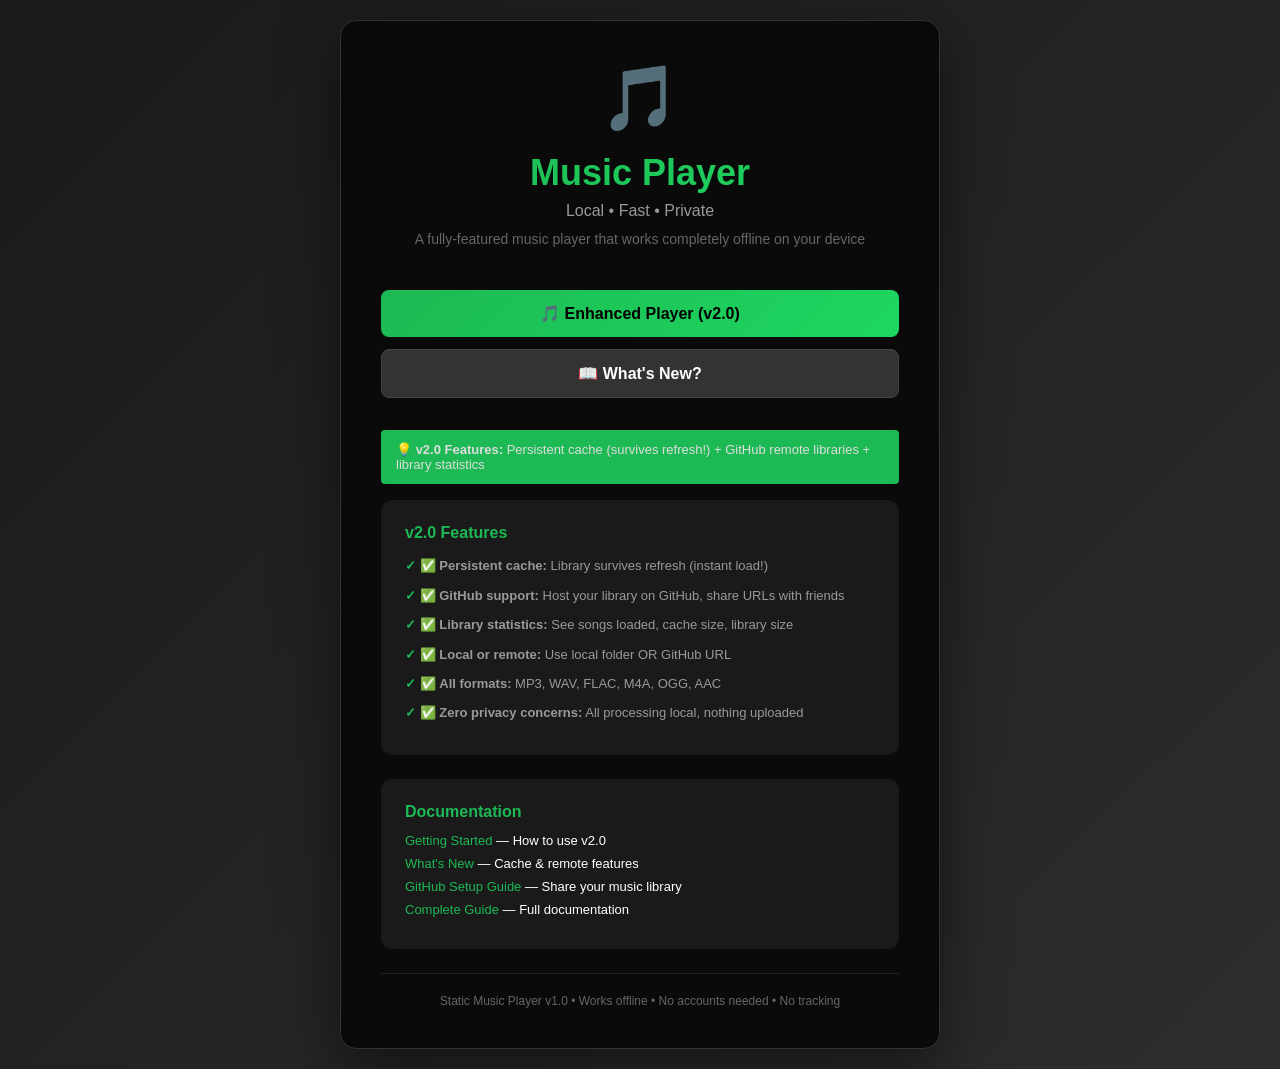
<file: 2/index.html>
<!DOCTYPE html>
<html lang="en">
<head>
    <meta charset="UTF-8">
    <meta name="viewport" content="width=device-width, initial-scale=1.0">
    <title>Music Player - Start Here</title>
    <style>
        * {
            margin: 0;
            padding: 0;
            box-sizing: border-box;
        }

        body {
            font-family: -apple-system, BlinkMacSystemFont, 'Segoe UI', Roboto, Oxygen, Ubuntu, Cantarell, sans-serif;
            background: linear-gradient(135deg, #1a1a1a 0%, #2d2d2d 100%);
            color: #fff;
            min-height: 100vh;
            display: flex;
            align-items: center;
            justify-content: center;
            padding: 20px;
        }

        .container {
            max-width: 600px;
            width: 100%;
            background: #0a0a0a;
            border-radius: 16px;
            padding: 40px;
            border: 1px solid #333;
            box-shadow: 0 20px 60px rgba(0, 0, 0, 0.5);
        }

        .header {
            text-align: center;
            margin-bottom: 40px;
        }

        .icon {
            font-size: 64px;
            margin-bottom: 16px;
        }

        h1 {
            font-size: 36px;
            margin-bottom: 8px;
            background: linear-gradient(135deg, #1db954 0%, #1ed760 100%);
            -webkit-background-clip: text;
            -webkit-text-fill-color: transparent;
            background-clip: text;
        }

        .subtitle {
            font-size: 16px;
            color: #999;
            margin-bottom: 8px;
        }

        .description {
            font-size: 14px;
            color: #666;
            line-height: 1.6;
        }

        .buttons {
            display: flex;
            flex-direction: column;
            gap: 12px;
            margin-bottom: 32px;
        }

        .btn {
            padding: 14px 24px;
            border: none;
            border-radius: 8px;
            font-size: 16px;
            font-weight: 600;
            cursor: pointer;
            transition: all 0.3s;
            text-decoration: none;
            text-align: center;
            display: inline-block;
        }

        .btn.primary {
            background: linear-gradient(135deg, #1db954 0%, #1ed760 100%);
            color: #000;
        }

        .btn.primary:hover {
            transform: translateY(-2px);
            box-shadow: 0 8px 20px rgba(29, 185, 84, 0.3);
        }

        .btn.secondary {
            background: #333;
            color: #fff;
            border: 1px solid #444;
        }

        .btn.secondary:hover {
            background: #444;
            border-color: #555;
        }

        .features {
            background: #1a1a1a;
            border-radius: 12px;
            padding: 24px;
            margin-bottom: 24px;
        }

        .features-title {
            font-weight: 600;
            margin-bottom: 12px;
            color: #1db954;
        }

        .feature-list {
            list-style: none;
            font-size: 13px;
            color: #999;
            line-height: 1.8;
        }

        .feature-list li {
            margin-bottom: 6px;
        }

        .feature-list li:before {
            content: "✓ ";
            color: #1db954;
            font-weight: 600;
        }

        .docs {
            background: #1a1a1a;
            border-radius: 12px;
            padding: 24px;
            margin-bottom: 24px;
        }

        .docs-title {
            font-weight: 600;
            margin-bottom: 12px;
            color: #1db954;
        }

        .docs-list {
            list-style: none;
            font-size: 13px;
        }

        .docs-list li {
            margin-bottom: 8px;
        }

        .docs-list a {
            color: #1db954;
            text-decoration: none;
        }

        .docs-list a:hover {
            text-decoration: underline;
        }

        .footer {
            text-align: center;
            font-size: 12px;
            color: #666;
            border-top: 1px solid #222;
            padding-top: 20px;
        }

        .note {
            background: #1db954;
            background-opacity: 0.1;
            border-left: 3px solid #1db954;
            padding: 12px;
            border-radius: 4px;
            font-size: 13px;
            margin-bottom: 16px;
            color: #ddd;
        }
    </style>
</head>
<body>
    <div class="container">
        <div class="header">
            <div class="icon">🎵</div>
            <h1>Music Player</h1>
            <p class="subtitle">Local • Fast • Private</p>
            <p class="description">A fully-featured music player that works completely offline on your device</p>
        </div>

        <div class="buttons">
            <a href="music-player-enhanced.html" class="btn primary">🎵 Enhanced Player (v2.0)</a>
            <a href="USE_ENHANCED_VERSION.md" class="btn secondary">📖 What's New?</a>
        </div>

        <div class="note">
            💡 <strong>v2.0 Features:</strong> Persistent cache (survives refresh!) + GitHub remote libraries + library statistics
        </div>

        <div class="features">
            <div class="features-title">v2.0 Features</div>
            <ul class="feature-list">
                <li>✅ <strong>Persistent cache:</strong> Library survives refresh (instant load!)</li>
                <li>✅ <strong>GitHub support:</strong> Host your library on GitHub, share URLs with friends</li>
                <li>✅ <strong>Library statistics:</strong> See songs loaded, cache size, library size</li>
                <li>✅ <strong>Local or remote:</strong> Use local folder OR GitHub URL</li>
                <li>✅ <strong>All formats:</strong> MP3, WAV, FLAC, M4A, OGG, AAC</li>
                <li>✅ <strong>Zero privacy concerns:</strong> All processing local, nothing uploaded</li>
            </ul>
        </div>

        <div class="docs">
            <div class="docs-title">Documentation</div>
            <ul class="docs-list">
                <li><a href="USE_ENHANCED_VERSION.md">Getting Started</a> — How to use v2.0</li>
                <li><a href="VERSION2_CHANGES.md">What's New</a> — Cache & remote features</li>
                <li><a href="REMOTE_LIBRARY.md">GitHub Setup Guide</a> — Share your music library</li>
                <li><a href="README.md">Complete Guide</a> — Full documentation</li>
            </ul>
        </div>

        <div class="footer">
            <p>Static Music Player v1.0 • Works offline • No accounts needed • No tracking</p>
        </div>
    </div>
</body>
</html>
</file>
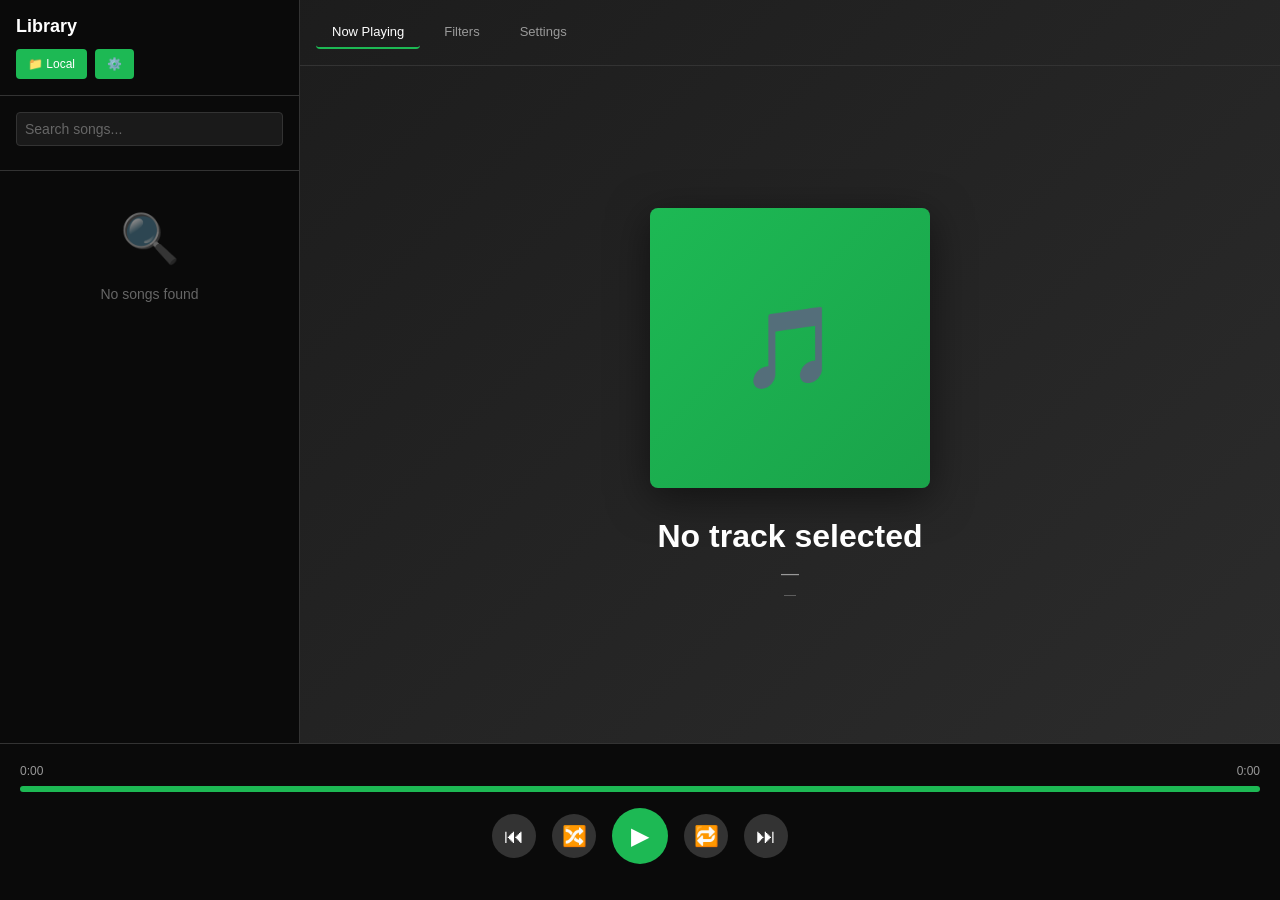
<file: 2/music-player-enhanced.html>
<!DOCTYPE html>
<html lang="en">
<head>
    <meta charset="UTF-8">
    <meta name="viewport" content="width=device-width, initial-scale=1.0">
    <meta name="theme-color" content="#1a1a1a">
    <meta name="apple-mobile-web-app-capable" content="yes">
    <meta name="apple-mobile-web-app-status-bar-style" content="black-translucent">
    <meta name="apple-mobile-web-app-title" content="Music Player">
    <title>Static Music Player</title>
    <style>
        * {
            margin: 0;
            padding: 0;
            box-sizing: border-box;
        }

        body {
            font-family: -apple-system, BlinkMacSystemFont, 'Segoe UI', Roboto, Oxygen, Ubuntu, Cantarell, sans-serif;
            background: linear-gradient(135deg, #1a1a1a 0%, #2d2d2d 100%);
            color: #fff;
            overflow: hidden;
            height: 100vh;
        }

        .container {
            display: flex;
            flex-direction: column;
            height: 100vh;
        }

        .main-content {
            flex: 1;
            display: flex;
            overflow: hidden;
        }

        .sidebar {
            width: 300px;
            background: #0a0a0a;
            border-right: 1px solid #333;
            display: flex;
            flex-direction: column;
            overflow-y: auto;
        }

        .library-header {
            padding: 16px;
            border-bottom: 1px solid #333;
        }

        .library-title {
            font-size: 18px;
            font-weight: 600;
            margin-bottom: 12px;
        }

        .library-controls {
            display: flex;
            gap: 8px;
            flex-wrap: wrap;
        }

        .btn {
            padding: 8px 12px;
            border: none;
            border-radius: 4px;
            background: #333;
            color: #fff;
            cursor: pointer;
            font-size: 12px;
            transition: all 0.2s;
        }

        .btn:hover {
            background: #444;
        }

        .btn.primary {
            background: #1db954;
        }

        .btn.primary:hover {
            background: #1ed760;
        }

        .library-filter {
            padding: 16px;
            border-bottom: 1px solid #333;
        }

        .filter-input {
            width: 100%;
            padding: 8px;
            border: 1px solid #333;
            border-radius: 4px;
            background: #1a1a1a;
            color: #fff;
            font-size: 14px;
            margin-bottom: 8px;
        }

        .filter-input::placeholder {
            color: #666;
        }

        .library-list {
            flex: 1;
            overflow-y: auto;
        }

        .library-item {
            padding: 12px 16px;
            border-bottom: 1px solid #222;
            cursor: pointer;
            transition: background 0.2s;
            user-select: none;
        }

        .library-item:hover {
            background: #1a1a1a;
        }

        .library-item.active {
            background: #1db954;
        }

        .library-item-title {
            font-weight: 500;
            font-size: 14px;
        }

        .library-item-artist {
            font-size: 12px;
            color: #999;
            margin-top: 2px;
        }

        .main-player {
            flex: 1;
            display: flex;
            flex-direction: column;
            overflow: hidden;
        }

        .player-display {
            flex: 1;
            display: flex;
            flex-direction: column;
            justify-content: center;
            align-items: center;
            padding: 40px;
            text-align: center;
            overflow-y: auto;
        }

        .album-art {
            width: 280px;
            height: 280px;
            background: linear-gradient(135deg, #1db954 0%, #1aa34a 100%);
            border-radius: 8px;
            margin-bottom: 30px;
            display: flex;
            align-items: center;
            justify-content: center;
            font-size: 80px;
            box-shadow: 0 10px 40px rgba(0, 0, 0, 0.5);
        }

        .now-playing-title {
            font-size: 32px;
            font-weight: 600;
            margin-bottom: 8px;
        }

        .now-playing-artist {
            font-size: 18px;
            color: #999;
            margin-bottom: 4px;
        }

        .now-playing-source {
            font-size: 12px;
            color: #666;
        }

        .player-controls {
            background: #0a0a0a;
            padding: 20px;
            border-top: 1px solid #333;
        }

        .progress-container {
            margin-bottom: 16px;
        }

        .time-display {
            font-size: 12px;
            color: #999;
            margin-bottom: 8px;
            display: flex;
            justify-content: space-between;
        }

        .progress-bar {
            width: 100%;
            height: 6px;
            background: #333;
            border-radius: 3px;
            cursor: pointer;
            overflow: hidden;
        }

        .progress-fill {
            height: 100%;
            background: #1db954;
            transition: width 0.1s;
        }

        .controls {
            display: flex;
            justify-content: center;
            align-items: center;
            gap: 16px;
            margin-bottom: 16px;
        }

        .control-btn {
            width: 44px;
            height: 44px;
            border: none;
            border-radius: 50%;
            background: #333;
            color: #fff;
            cursor: pointer;
            display: flex;
            align-items: center;
            justify-content: center;
            font-size: 20px;
            transition: all 0.2s;
        }

        .control-btn:hover {
            background: #444;
        }

        .control-btn.play-pause {
            width: 56px;
            height: 56px;
            background: #1db954;
            font-size: 24px;
        }

        .control-btn.play-pause:hover {
            background: #1ed760;
        }

        .tab-buttons {
            display: flex;
            gap: 8px;
            padding: 16px;
            border-bottom: 1px solid #333;
        }

        .tab-btn {
            padding: 8px 16px;
            border: none;
            border-radius: 4px;
            background: transparent;
            color: #999;
            cursor: pointer;
            font-size: 13px;
            transition: all 0.2s;
            border-bottom: 2px solid transparent;
        }

        .tab-btn.active {
            color: #fff;
            border-bottom-color: #1db954;
        }

        .tab-content {
            display: none;
            flex: 1;
            overflow: hidden;
        }

        .tab-content.active {
            display: flex;
        }

        .settings-panel {
            padding: 20px;
            overflow-y: auto;
            font-size: 14px;
            flex-direction: column;
        }

        .settings-section {
            margin-bottom: 24px;
        }

        .settings-title {
            font-weight: 600;
            margin-bottom: 12px;
            color: #1db954;
        }

        .settings-item {
            display: flex;
            align-items: center;
            justify-content: space-between;
            padding: 10px 0;
            border-bottom: 1px solid #222;
        }

        .settings-item:last-child {
            border-bottom: none;
        }

        .settings-value {
            font-size: 12px;
            color: #999;
        }

        .library-stats {
            background: #1a1a1a;
            border: 1px solid #333;
            border-radius: 8px;
            padding: 12px;
            margin-bottom: 16px;
            font-size: 12px;
        }

        .stat-row {
            display: flex;
            justify-content: space-between;
            margin-bottom: 8px;
            color: #999;
        }

        .stat-row:last-child {
            margin-bottom: 0;
        }

        .stat-label {
            color: #666;
        }

        .stat-value {
            color: #1db954;
            font-weight: 600;
        }

        .url-input-section {
            background: #1a1a1a;
            border: 1px solid #333;
            border-radius: 8px;
            padding: 16px;
            margin-bottom: 16px;
        }

        .url-input {
            width: 100%;
            padding: 10px;
            border: 1px solid #333;
            border-radius: 4px;
            background: #0a0a0a;
            color: #fff;
            font-size: 12px;
            margin-bottom: 8px;
            font-family: monospace;
        }

        .url-input::placeholder {
            color: #555;
        }

        .url-example {
            font-size: 11px;
            color: #666;
            margin-top: 8px;
            line-height: 1.4;
        }

        .empty-state {
            text-align: center;
            color: #666;
            padding: 40px 20px;
        }

        .empty-state-icon {
            font-size: 48px;
            margin-bottom: 16px;
            opacity: 0.5;
        }

        .empty-state-text {
            font-size: 14px;
            line-height: 1.6;
        }

        .loading-indicator {
            text-align: center;
            padding: 20px;
            color: #999;
        }

        .loading-spinner {
            display: inline-block;
            width: 20px;
            height: 20px;
            border: 3px solid #333;
            border-top-color: #1db954;
            border-radius: 50%;
            animation: spin 0.8s linear infinite;
        }

        @keyframes spin {
            to { transform: rotate(360deg); }
        }

        .filter-chip {
            padding: 6px 12px;
            border-radius: 20px;
            background: #333;
            border: 1px solid #444;
            color: #fff;
            font-size: 12px;
            cursor: pointer;
            transition: all 0.2s;
        }

        .filter-chip.active {
            background: #1db954;
            border-color: #1db954;
        }

        .filter-chip:hover {
            border-color: #1db954;
        }

        @media (max-width: 768px) {
            .sidebar {
                width: 100%;
                max-height: 40vh;
                border-right: none;
                border-bottom: 1px solid #333;
            }

            .main-content {
                flex-direction: column;
            }

            .album-art {
                width: 160px;
                height: 160px;
                font-size: 48px;
                margin-bottom: 16px;
            }

            .now-playing-title {
                font-size: 20px;
            }

            .now-playing-artist {
                font-size: 14px;
            }
        }

        .scrollbar::-webkit-scrollbar {
            width: 8px;
        }

        .scrollbar::-webkit-scrollbar-track {
            background: #0a0a0a;
        }

        .scrollbar::-webkit-scrollbar-thumb {
            background: #333;
            border-radius: 4px;
        }

        .scrollbar::-webkit-scrollbar-thumb:hover {
            background: #444;
        }
    </style>
</head>
<body>
    <div class="container">
        <div class="main-content">
            <!-- Sidebar: Library -->
            <div class="sidebar scrollbar">
                <div class="library-header">
                    <div class="library-title">Library</div>
                    <div class="library-controls">
                        <button class="btn primary" id="selectFolderBtn" title="Select local folder">📁 Local</button>
                        <button class="btn primary" id="settingsBtn" title="Settings">⚙️</button>
                    </div>
                </div>
                <div class="library-filter">
                    <input
                        type="text"
                        class="filter-input"
                        id="searchInput"
                        placeholder="Search songs..."
                    >
                </div>
                <div class="library-list scrollbar" id="libraryList">
                    <div class="empty-state">
                        <div class="empty-state-icon">🎵</div>
                        <div class="empty-state-text">Select a folder to load your music</div>
                    </div>
                </div>
            </div>

            <!-- Main Player -->
            <div class="main-player">
                <div class="tab-buttons">
                    <button class="tab-btn active" data-tab="player">Now Playing</button>
                    <button class="tab-btn" data-tab="filters">Filters</button>
                    <button class="tab-btn" data-tab="settings">Settings</button>
                </div>

                <!-- Now Playing Tab -->
                <div class="tab-content active" id="playerTab">
                    <div class="player-display">
                        <div class="album-art" id="albumArt">🎵</div>
                        <h1 class="now-playing-title" id="nowPlayingTitle">No track selected</h1>
                        <p class="now-playing-artist" id="nowPlayingArtist">—</p>
                        <p class="now-playing-source" id="nowPlayingSource">—</p>
                    </div>
                </div>

                <!-- Filters Tab -->
                <div class="tab-content" id="filtersTab">
                    <div style="flex: 1; overflow-y: auto; padding: 16px;">
                        <div style="margin-bottom: 24px;">
                            <div style="font-weight: 600; margin-bottom: 12px; color: #1db954;">Artists</div>
                            <div id="artistFilters" style="display: flex; flex-wrap: wrap; gap: 8px;">
                            </div>
                        </div>

                        <div style="margin-bottom: 24px;">
                            <div style="font-weight: 600; margin-bottom: 12px; color: #1db954;">Genres</div>
                            <div id="genreFilters" style="display: flex; flex-wrap: wrap; gap: 8px;">
                            </div>
                        </div>

                        <div>
                            <div style="font-weight: 600; margin-bottom: 12px; color: #1db954;">Years</div>
                            <div id="yearFilters" style="display: flex; flex-wrap: wrap; gap: 8px;">
                            </div>
                        </div>
                    </div>
                </div>

                <!-- Settings Tab -->
                <div class="tab-content" id="settingsTab">
                    <div class="settings-panel scrollbar">
                        <div class="settings-section">
                            <div class="settings-title">Library Statistics</div>
                            <div class="library-stats">
                                <div class="stat-row">
                                    <span class="stat-label">Songs Loaded:</span>
                                    <span class="stat-value" id="songCount">0</span>
                                </div>
                                <div class="stat-row">
                                    <span class="stat-label">Library Size:</span>
                                    <span class="stat-value" id="librarySize">0 MB</span>
                                </div>
                                <div class="stat-row">
                                    <span class="stat-label">Source:</span>
                                    <span class="stat-value" id="sourceType">None</span>
                                </div>
                                <div class="stat-row">
                                    <span class="stat-label">Cache Size:</span>
                                    <span class="stat-value" id="cacheSize">0 KB</span>
                                </div>
                            </div>
                        </div>

                        <div class="settings-section">
                            <div class="settings-title">Local Library</div>
                            <button class="btn primary" id="changeFolderBtn" style="width: 100%;">📁 Change Local Folder</button>
                            <div id="folderPath" style="padding: 8px; background: #1a1a1a; border-radius: 4px; margin-top: 8px; font-size: 11px; color: #999; word-break: break-all;">
                                None selected
                            </div>
                        </div>

                        <div class="settings-section">
                            <div class="settings-title">Remote Library (URL)</div>
                            <div class="url-input-section">
                                <input
                                    type="text"
                                    class="url-input"
                                    id="remoteUrlInput"
                                    placeholder="Enter remote library URL..."
                                >
                                <button class="btn primary" id="loadRemoteBtn" style="width: 100%;">📡 Load Remote Library</button>
                                <div class="url-example">
                                    <strong>Examples:</strong><br>
                                    • https://github.com/user/music/tree/main/songs<br>
                                    • https://example.com/music<br>
                                    • https://cdn.example.com/library/songs
                                </div>
                            </div>
                        </div>

                        <div class="settings-section">
                            <div class="settings-title">Cache Management</div>
                            <button class="btn" id="clearCacheBtn" style="width: 100%; margin-bottom: 8px;">🗑️ Clear Library Cache</button>
                            <div style="font-size: 12px; color: #666;">
                                Cached library metadata lets you refresh the page without reloading. Clear this to start fresh.
                            </div>
                        </div>

                        <div class="settings-section">
                            <div class="settings-title">About</div>
                            <div style="font-size: 12px; color: #999;">
                                <p>Static Music Player v2.0</p>
                                <p style="margin-top: 8px;">✅ Local and remote libraries</p>
                                <p>✅ Persistent cache</p>
                                <p>✅ Zero tracking</p>
                            </div>
                        </div>
                    </div>
                </div>
            </div>
        </div>

        <!-- Player Controls -->
        <div class="player-controls">
            <div class="progress-container">
                <div class="time-display">
                    <span id="currentTime">0:00</span>
                    <span id="duration">0:00</span>
                </div>
                <div class="progress-bar" id="progressBar">
                    <div class="progress-fill" id="progressFill"></div>
                </div>
            </div>
            <div class="controls">
                <button class="control-btn" id="prevBtn" title="Previous">⏮</button>
                <button class="control-btn" id="shuffleBtn" title="Shuffle">🔀</button>
                <button class="control-btn play-pause" id="playPauseBtn" title="Play/Pause">▶</button>
                <button class="control-btn" id="repeatBtn" title="Repeat">🔁</button>
                <button class="control-btn" id="nextBtn" title="Next">⏭</button>
            </div>
        </div>
    </div>

    <!-- Hidden audio element -->
    <audio id="audioPlayer"></audio>

    <script>
        // ============ GLOBAL STATE ============
        const state = {
            songs: [],
            filteredSongs: [],
            currentIndex: -1,
            isPlaying: false,
            volume: 0.7,
            isShuffle: false,
            repeatMode: 'off', // 'off', 'all', 'one'
            libraryHandle: null,
            sourceType: 'none', // 'local', 'remote', or 'none'
            remoteUrl: null,
            libraryMetadata: [], // Cached metadata
            remoteLibraries: [], // Store multiple remote URLs
            activeFilters: {
                artist: null,
                genre: null,
                year: null
            }
        };

        const elements = {
            audio: document.getElementById('audioPlayer'),
            playPauseBtn: document.getElementById('playPauseBtn'),
            prevBtn: document.getElementById('prevBtn'),
            nextBtn: document.getElementById('nextBtn'),
            shuffleBtn: document.getElementById('shuffleBtn'),
            repeatBtn: document.getElementById('repeatBtn'),
            progressBar: document.getElementById('progressBar'),
            progressFill: document.getElementById('progressFill'),
            currentTime: document.getElementById('currentTime'),
            duration: document.getElementById('duration'),
            libraryList: document.getElementById('libraryList'),
            searchInput: document.getElementById('searchInput'),
            selectFolderBtn: document.getElementById('selectFolderBtn'),
            settingsBtn: document.getElementById('settingsBtn'),
            nowPlayingTitle: document.getElementById('nowPlayingTitle'),
            nowPlayingArtist: document.getElementById('nowPlayingArtist'),
            nowPlayingSource: document.getElementById('nowPlayingSource'),
            albumArt: document.getElementById('albumArt'),
            folderPath: document.getElementById('folderPath'),
            changeFolderBtn: document.getElementById('changeFolderBtn'),
            remoteUrlInput: document.getElementById('remoteUrlInput'),
            loadRemoteBtn: document.getElementById('loadRemoteBtn'),
            clearCacheBtn: document.getElementById('clearCacheBtn'),
            songCount: document.getElementById('songCount'),
            librarySize: document.getElementById('librarySize'),
            sourceType: document.getElementById('sourceType'),
            cacheSize: document.getElementById('cacheSize'),
            tabButtons: document.querySelectorAll('.tab-btn'),
            tabContents: document.querySelectorAll('.tab-content'),
            artistFilters: document.getElementById('artistFilters'),
            genreFilters: document.getElementById('genreFilters'),
            yearFilters: document.getElementById('yearFilters')
        };

        // ============ INITIALIZATION ============
        async function init() {
            await loadState();
            setupEventListeners();
            updateUI();
            // Check for File System Access API support
            if (!('showDirectoryPicker' in window)) {
                console.warn('File System Access API not supported in this browser');
            }
        }

        // ============ STATE MANAGEMENT (localStorage + sessionStorage) ============
        async function saveState() {
            // Save metadata cache (lightweight)
            localStorage.setItem('musicLibraryMetadata', JSON.stringify(state.libraryMetadata));
            localStorage.setItem('librarySourceType', state.sourceType);
            localStorage.setItem('libraryRemoteUrl', state.remoteUrl || '');
            localStorage.setItem('libraryFolderPath', elements.folderPath.textContent);
            localStorage.setItem('remoteLibraries', JSON.stringify(state.remoteLibraries));
            localStorage.setItem('activeFilters', JSON.stringify(state.activeFilters));
            localStorage.setItem('isShuffle', state.isShuffle);
            localStorage.setItem('repeatMode', state.repeatMode);
            localStorage.setItem('volume', state.volume);
        }

        async function loadState() {
            const cached = localStorage.getItem('musicLibraryMetadata');
            const remoteLibraries = localStorage.getItem('remoteLibraries');
            const activeFilters = localStorage.getItem('activeFilters');
            const folderPath = localStorage.getItem('libraryFolderPath');
            const isShuffle = localStorage.getItem('isShuffle');
            const repeatMode = localStorage.getItem('repeatMode');
            const volume = localStorage.getItem('volume');

            try {
                if (remoteLibraries) {
                    state.remoteLibraries = JSON.parse(remoteLibraries);
                }
                if (activeFilters) {
                    state.activeFilters = JSON.parse(activeFilters);
                }
                if (isShuffle !== null) {
                    state.isShuffle = isShuffle === 'true';
                }
                if (repeatMode) {
                    state.repeatMode = repeatMode;
                }
                if (volume) {
                    state.volume = parseFloat(volume);
                    elements.audio.volume = state.volume;
                }

                if (cached) {
                    state.libraryMetadata = JSON.parse(cached);

                    // Rebuild songs from metadata
                    state.songs = state.libraryMetadata.map(meta => ({
                        ...meta,
                        file: null // File object not stored
                    }));

                    applyFilters();

                    if (folderPath && folderPath !== 'None selected') {
                        elements.folderPath.textContent = folderPath;
                    }

                    updateUI();
                    console.log(`Loaded ${state.songs.length} songs from cache`);
                }
            } catch (err) {
                console.error('Error loading cached library:', err);
            }
        }

        // ============ FILE SYSTEM ACCESS (Local) ============
        async function selectFolder() {
            try {
                const dirHandle = await window.showDirectoryPicker();
                state.libraryHandle = dirHandle;
                await loadLocalLibrary(dirHandle);
            } catch (err) {
                if (err.name !== 'AbortError') {
                    alert('Error: ' + err.message);
                }
            }
        }

        async function loadLocalLibrary(dirHandle) {
            // Don't clear existing songs - merge with them
            const newSongs = [];
            state.sourceType = 'local';

            elements.libraryList.innerHTML = '<div class="loading-indicator"><div class="loading-spinner"></div> Scanning library...</div>';

            await scanDirectory(dirHandle, '', newSongs);

            // Combine new songs with existing ones (from remote)
            const existingUrls = new Set(state.songs.map(s => s.fileUrl || s.path));
            const uniqueNewSongs = newSongs.filter(s => !existingUrls.has(s.fileUrl || s.path));

            state.songs = [...state.songs, ...uniqueNewSongs];
            state.songs.sort((a, b) => (a.artist || '').localeCompare(b.artist) || (a.title || '').localeCompare(b.title));

            // Update cache metadata
            state.libraryMetadata = state.songs.map(s => ({
                title: s.title,
                artist: s.artist,
                album: s.album,
                path: s.path,
                fileUrl: s.fileUrl, // Include for remote libraries
                size: s.size,
                genre: s.genre,
                year: s.year
            }));

            applyFilters();
            elements.folderPath.textContent = dirHandle.name;
            saveState();
            updateUI();
        }

        async function scanDirectory(dirHandle, currentPath = '', songs = null) {
            if (!songs) songs = state.songs; // Default to state.songs if not provided
            try {
                for await (const [name, handle] of dirHandle.entries()) {
                    if (handle.kind === 'file') {
                        const ext = name.split('.').pop().toLowerCase();
                        if (['mp3', 'wav', 'flac', 'm4a', 'ogg', 'aac'].includes(ext)) {
                            const file = await handle.getFile();
                            const title = name.replace(/\.[^.]+$/, '');

                            // Extract metadata from file
                            let metadata = {
                                title,
                                artist: 'Unknown Artist',
                                album: 'Unknown Album',
                                genre: 'Unknown',
                                year: new Date().getFullYear()
                            };

                            try {
                                if (ext === 'mp3') {
                                    const extracted = await extractID3Metadata(file, name);
                                    metadata = { ...metadata, ...extracted };
                                } else if (ext === 'm4a' || ext === 'aac') {
                                    const extracted = await extractM4AMetadata(file, name);
                                    metadata = { ...metadata, ...extracted };
                                }
                            } catch (err) {
                                console.log(`Could not extract metadata from ${name}:`, err.message);
                            }

                            songs.push({
                                file,
                                path: currentPath ? `${currentPath}/${name}` : name,
                                ...metadata
                            });
                        }
                    } else if (handle.kind === 'directory') {
                        const newPath = currentPath ? `${currentPath}/${name}` : name;
                        await scanDirectory(handle, newPath, songs);
                    }
                }
            } catch (err) {
                console.error('Error scanning:', err);
            }
        }

        // ============ METADATA EXTRACTION ============
        async function extractID3Metadata(file, filename) {
            const buffer = await file.slice(0, 100000).arrayBuffer(); // Read first 100KB
            const view = new Uint8Array(buffer);

            const metadata = {
                title: filename.replace(/\.[^.]+$/, ''),
                artist: 'Unknown Artist',
                album: 'Unknown Album',
                year: new Date().getFullYear(),
                genre: 'Unknown'
            };

            // Look for ID3v2 tag
            if (view[0] === 0x49 && view[1] === 0x44 && view[2] === 0x33) { // 'ID3'
                const version = view[3];
                if (version >= 3 && version <= 4) {
                    const frameSize = ((view[6] & 0x7f) << 21) | ((view[7] & 0x7f) << 14) | ((view[8] & 0x7f) << 7) | (view[9] & 0x7f);
                    const tagEnd = Math.min(10 + frameSize, view.length - 4);

                    let pos = 10;
                    while (pos < tagEnd && pos < view.length - 4) {
                        const frameID = String.fromCharCode(view[pos], view[pos+1], view[pos+2], view[pos+3]);
                        let frameSizeVal;

                        if (version === 3) {
                            frameSizeVal = (view[pos+4] << 24) | (view[pos+5] << 16) | (view[pos+6] << 8) | view[pos+7];
                            if (frameSizeVal === 0) break;
                            const frameData = view.slice(pos + 10, Math.min(pos + 10 + frameSizeVal, view.length));
                            const text = decodeID3Text(frameData);

                            if (frameID === 'TIT2') metadata.title = text;
                            if (frameID === 'TPE1') metadata.artist = text;
                            if (frameID === 'TALB') metadata.album = text;
                            if (frameID === 'TYER') metadata.year = parseInt(text) || metadata.year;
                            if (frameID === 'TCON') metadata.genre = text;

                            pos += 10 + frameSizeVal;
                        } else if (version === 4) {
                            frameSizeVal = ((view[pos+4] & 0x7f) << 21) | ((view[pos+5] & 0x7f) << 14) | ((view[pos+6] & 0x7f) << 7) | (view[pos+7] & 0x7f);
                            if (frameSizeVal === 0) break;
                            const frameData = view.slice(pos + 10, Math.min(pos + 10 + frameSizeVal, view.length));
                            const text = decodeID3Text(frameData);

                            if (frameID === 'TIT2') metadata.title = text;
                            if (frameID === 'TPE1') metadata.artist = text;
                            if (frameID === 'TALB') metadata.album = text;
                            if (frameID === 'TDRC') metadata.year = parseInt(text) || metadata.year;
                            if (frameID === 'TCON') metadata.genre = text;

                            pos += 10 + frameSizeVal;
                        }
                    }
                }
            }

            return metadata;
        }

        async function extractM4AMetadata(file, filename) {
            const metadata = {
                title: filename.replace(/\.[^.]+$/, ''),
                artist: 'Unknown Artist',
                album: 'Unknown Album',
                year: new Date().getFullYear(),
                genre: 'Unknown'
            };

            // M4A metadata extraction is complex
            // For now, just return filename-based metadata
            // Full M4A parsing would require a library
            return metadata;
        }

        function decodeID3Text(bytes) {
            if (bytes.length === 0) return '';
            const encoding = bytes[0];
            const content = bytes.slice(1);

            try {
                switch (encoding) {
                    case 0: // ISO-8859-1
                        return String.fromCharCode(...content).split('\0')[0];
                    case 1: // UTF-16 with BOM
                    case 3: // UTF-8
                        return new TextDecoder().decode(content).split('\0')[0];
                    default:
                        return String.fromCharCode(...Array.from(content)).split('\0')[0];
                }
            } catch (err) {
                return '';
            }
        }

        // ============ REMOTE LIBRARY LOADING ============
        async function loadRemoteLibrary(url) {
            // Add to remote libraries list if not already there
            if (!state.remoteLibraries.includes(url)) {
                state.remoteLibraries.push(url);
            }

            elements.libraryList.innerHTML = '<div class="loading-indicator"><div class="loading-spinner"></div> Loading remote library...</div>';

            try {
                // Handle GitHub URLs
                if (url.includes('github.com')) {
                    await loadFromGitHub(url);
                } else {
                    // Generic remote server with JSON manifest
                    await loadFromRemoteServer(url);
                }

                applyFilters();
                saveState();
                updateUI();
            } catch (err) {
                alert('Error loading remote library: ' + err.message);
                elements.libraryList.innerHTML = '<div class="empty-state"><div class="empty-state-icon">❌</div><div class="empty-state-text">Failed to load remote library</div></div>';
            }
        }

        async function loadFromGitHub(url) {
            // Convert GitHub web URL to API URL
            // https://github.com/user/repo/tree/main/songs → API endpoint
            const match = url.match(/github\.com\/([^/]+)\/([^/]+)\/?(?:tree\/([^/]+))?(?:\/(.*))?/);

            if (!match) {
                throw new Error('Invalid GitHub URL format');
            }

            const [, owner, repo, branch = 'main', path = ''] = match;
            const apiUrl = `https://api.github.com/repos/${owner}/${repo}/contents/${path}?ref=${branch}`;

            console.log('Fetching from GitHub API:', apiUrl);

            const response = await fetch(apiUrl);
            if (!response.ok) throw new Error(`GitHub API error: ${response.status}`);

            const contents = await response.json();

            if (!Array.isArray(contents)) {
                throw new Error('Invalid GitHub response');
            }

            // Filter for audio files
            const audioFiles = contents.filter(item => {
                const ext = item.name.split('.').pop().toLowerCase();
                return ['mp3', 'wav', 'flac', 'm4a', 'ogg', 'aac'].includes(ext);
            });

            // Check for duplicates before adding
            const existingPaths = new Set(state.songs.map(s => s.path));

            for (const item of audioFiles) {
                // Skip if already exists
                if (existingPaths.has(item.path)) continue;

                const title = item.name.replace(/\.[^.]+$/, '');
                const fileUrl = item.download_url;

                state.songs.push({
                    title,
                    artist: 'Remote Library',
                    album: owner,
                    path: item.path,
                    fileUrl, // URL to fetch from
                    size: item.size,
                    genre: 'Unknown',
                    year: new Date().getFullYear()
                });

                state.libraryMetadata.push({
                    title,
                    artist: 'Remote Library',
                    album: owner,
                    path: item.path,
                    fileUrl, // Include URL in cache
                    size: item.size,
                    genre: 'Unknown',
                    year: new Date().getFullYear()
                });
            }

            console.log(`Loaded ${audioFiles.length} songs from GitHub`);
        }

        async function loadFromRemoteServer(url) {
            // Expects URL to a JSON manifest: {"songs": [{title, artist, album, url}, ...]}
            const response = await fetch(`${url}/manifest.json`);
            if (!response.ok) throw new Error(`Server error: ${response.status}`);

            const data = await response.json();

            if (!Array.isArray(data.songs)) {
                throw new Error('Invalid manifest format');
            }

            for (const song of data.songs) {
                state.songs.push({
                    title: song.title || 'Unknown',
                    artist: song.artist || 'Unknown',
                    album: song.album || 'Unknown',
                    fileUrl: `${url}/${song.path}`,
                    path: song.path,
                    size: song.size
                });

                state.libraryMetadata.push({
                    title: song.title,
                    artist: song.artist,
                    album: song.album,
                    path: song.path,
                    fileUrl: `${url}/${song.path}`, // Include URL in cache
                    size: song.size
                });
            }
        }

        // ============ FILTERING & SEARCH ============
        function applySearch() {
            applyFilters();
        }

        function applyFilters() {
            const query = elements.searchInput.value.toLowerCase();
            state.filteredSongs = state.songs.filter(song => {
                // Search filter
                if (query && !song.title.toLowerCase().includes(query) &&
                    !song.artist.toLowerCase().includes(query) &&
                    !song.album.toLowerCase().includes(query)) {
                    return false;
                }

                // Advanced filters
                if (state.activeFilters.artist && song.artist !== state.activeFilters.artist) return false;
                if (state.activeFilters.genre && song.genre !== state.activeFilters.genre) return false;
                if (state.activeFilters.year && song.year !== state.activeFilters.year) return false;

                return true;
            });

            updateLibraryUI();
            updateFilterUI();
        }

        function updateFilterUI() {
            // Update artist filters
            const artists = [...new Set(state.songs.map(s => s.artist || 'Unknown').filter(a => a))].sort();
            elements.artistFilters.innerHTML = artists.map(artist => `
                <div class="filter-chip ${state.activeFilters.artist === artist ? 'active' : ''}"
                     onclick="setFilter('artist', '${artist.replace(/'/g, "\\'")}')">
                    ${artist}
                </div>
            `).join('');

            // Update genre filters
            const genres = [...new Set(state.songs.map(s => s.genre || 'Unknown').filter(g => g))].sort();
            elements.genreFilters.innerHTML = genres.map(genre => `
                <div class="filter-chip ${state.activeFilters.genre === genre ? 'active' : ''}"
                     onclick="setFilter('genre', '${genre.replace(/'/g, "\\'")}')">
                    ${genre}
                </div>
            `).join('');

            // Update year filters
            const years = [...new Set(state.songs.map(s => s.year || new Date().getFullYear()).filter(y => y))].sort((a, b) => b - a);
            elements.yearFilters.innerHTML = years.map(year => `
                <div class="filter-chip ${state.activeFilters.year === year ? 'active' : ''}"
                     onclick="setFilter('year', ${year})">
                    ${year}
                </div>
            `).join('');
        }

        function setFilter(filterType, value) {
            state.activeFilters[filterType] = state.activeFilters[filterType] === value ? null : value;
            applyFilters();
            saveState();
        }

        // ============ PLAYBACK ============
        function play() {
            if (state.currentIndex >= 0) {
                elements.audio.play();
                state.isPlaying = true;
                updatePlayPauseButton();
            }
        }

        function pause() {
            elements.audio.pause();
            state.isPlaying = false;
            updatePlayPauseButton();
        }

        function togglePlayPause() {
            state.isPlaying ? pause() : play();
        }

        function nextTrack() {
            if (state.filteredSongs.length === 0) return;

            if (state.isShuffle) {
                state.currentIndex = Math.floor(Math.random() * state.filteredSongs.length);
            } else {
                state.currentIndex = (state.currentIndex + 1) % state.filteredSongs.length;
            }

            loadTrack(state.currentIndex);
            play();
        }

        function prevTrack() {
            if (state.filteredSongs.length === 0) return;
            state.currentIndex = (state.currentIndex - 1 + state.filteredSongs.length) % state.filteredSongs.length;
            loadTrack(state.currentIndex);
            play();
        }

        function loadTrack(index) {
            if (index < 0 || index >= state.filteredSongs.length) return;

            state.currentIndex = index;
            const song = state.filteredSongs[index];

            // Use fileUrl for remote or blob for local
            const url = song.fileUrl || (song.file ? URL.createObjectURL(song.file) : null);
            if (!url) {
                console.error('No URL available for song');
                return;
            }

            elements.audio.src = url;
            updateNowPlaying(song);
            updateLibraryUI();
        }

        function updateNowPlaying(song) {
            elements.nowPlayingTitle.textContent = song.title;
            elements.nowPlayingArtist.textContent = song.artist;
            elements.nowPlayingSource.textContent = state.sourceType === 'remote' ? '📡 Remote' : '💾 Local';
        }

        function updatePlayPauseButton() {
            elements.playPauseBtn.textContent = state.isPlaying ? '⏸' : '▶';
        }

        function updateRepeatButton() {
            if (state.repeatMode === 'off') {
                elements.repeatBtn.classList.remove('active');
                elements.repeatBtn.textContent = '🔁';
                elements.repeatBtn.title = 'Repeat: Off';
            } else if (state.repeatMode === 'all') {
                elements.repeatBtn.classList.add('active');
                elements.repeatBtn.textContent = '🔁';
                elements.repeatBtn.title = 'Repeat: All';
            } else if (state.repeatMode === 'one') {
                elements.repeatBtn.classList.add('active');
                elements.repeatBtn.textContent = '🔂';
                elements.repeatBtn.title = 'Repeat: One';
            }
        }

        // ============ FILTERING & SEARCH ============
        function applySearch() {
            const query = elements.searchInput.value.toLowerCase();
            state.filteredSongs = state.songs.filter(song =>
                song.title.toLowerCase().includes(query) ||
                song.artist.toLowerCase().includes(query) ||
                song.album.toLowerCase().includes(query)
            );
            updateLibraryUI();
        }

        elements.searchInput.addEventListener('input', applySearch);

        // ============ UI UPDATES ============
        function updateLibraryUI() {
            if (state.filteredSongs.length === 0) {
                elements.libraryList.innerHTML = `
                    <div class="empty-state">
                        <div class="empty-state-icon">🔍</div>
                        <div class="empty-state-text">No songs found</div>
                    </div>
                `;
                return;
            }

            elements.libraryList.innerHTML = state.filteredSongs.map((song, index) => {
                const isActive = state.currentIndex === index;
                return `
                    <div class="library-item ${isActive ? 'active' : ''}" onclick="playFromLibrary(${index})">
                        <div class="library-item-title">${song.title}</div>
                        <div class="library-item-artist">${song.artist}</div>
                    </div>
                `;
            }).join('');
        }

        function updateUI() {
            updateLibraryUI();
            updateFilterUI();
            updatePlayPauseButton();
            updateRepeatButton();

            if (state.isShuffle) {
                elements.shuffleBtn.classList.add('active');
            } else {
                elements.shuffleBtn.classList.remove('active');
            }

            // Update statistics
            elements.songCount.textContent = state.songs.length;

            const totalSize = state.songs.reduce((sum, s) => sum + (s.size || 0), 0);
            elements.librarySize.textContent = (totalSize / 1024 / 1024).toFixed(1) + ' MB';

            const cacheSize = new Blob([localStorage.getItem('musicLibraryMetadata') || '']).size;
            elements.cacheSize.textContent = (cacheSize / 1024).toFixed(1) + ' KB';

            const sourceText = state.remoteLibraries.length > 0 ? '📡 Remote + Local' :
                               state.sourceType === 'local' ? '📁 Local Folder' :
                               state.sourceType === 'remote' ? '📡 Remote URL' : 'None';
            elements.sourceType.textContent = sourceText;
        }

        function playFromLibrary(index) {
            loadTrack(index);
            play();
        }

        // ============ EVENT LISTENERS ============
        function setupEventListeners() {
            elements.selectFolderBtn.addEventListener('click', selectFolder);
            elements.changeFolderBtn.addEventListener('click', selectFolder);
            elements.searchInput.addEventListener('input', applySearch);
            elements.settingsBtn.addEventListener('click', () => {
                elements.tabButtons.forEach(b => b.classList.remove('active'));
                elements.tabContents.forEach(c => c.classList.remove('active'));
                elements.tabButtons[2].classList.add('active'); // Settings is tab 2 (after filters)
                elements.tabContents[2].classList.add('active');
            });
            elements.loadRemoteBtn.addEventListener('click', () => {
                const url = elements.remoteUrlInput.value.trim();
                if (!url) {
                    alert('Please enter a URL');
                    return;
                }
                loadRemoteLibrary(url);
            });

            elements.clearCacheBtn.addEventListener('click', () => {
                if (confirm('Clear library cache and start fresh?')) {
                    localStorage.removeItem('musicLibraryMetadata');
                    state.libraryMetadata = [];
                    state.songs = [];
                    state.filteredSongs = [];
                    state.sourceType = 'none';
                    updateUI();
                }
            });

            elements.playPauseBtn.addEventListener('click', togglePlayPause);
            elements.nextBtn.addEventListener('click', nextTrack);
            elements.prevBtn.addEventListener('click', prevTrack);

            elements.shuffleBtn.addEventListener('click', () => {
                state.isShuffle = !state.isShuffle;
                elements.shuffleBtn.classList.toggle('active');
                saveState();
            });

            elements.repeatBtn.addEventListener('click', () => {
                const modes = ['off', 'all', 'one'];
                const currentIndex = modes.indexOf(state.repeatMode);
                state.repeatMode = modes[(currentIndex + 1) % modes.length];
                updateRepeatButton();
                saveState();
            });

            elements.progressBar.addEventListener('click', (e) => {
                const rect = elements.progressBar.getBoundingClientRect();
                const percent = (e.clientX - rect.left) / rect.width;
                elements.audio.currentTime = percent * elements.audio.duration;
            });

            elements.audio.addEventListener('timeupdate', () => {
                const percent = (elements.audio.currentTime / elements.audio.duration) * 100;
                elements.progressFill.style.width = percent + '%';
                elements.currentTime.textContent = formatTime(elements.audio.currentTime);
            });

            elements.audio.addEventListener('loadedmetadata', () => {
                elements.duration.textContent = formatTime(elements.audio.duration);
            });

            elements.audio.addEventListener('ended', () => {
                if (state.repeatMode === 'one') {
                    elements.audio.currentTime = 0;
                    play();
                } else {
                    nextTrack();
                }
            });

            elements.tabButtons.forEach(btn => {
                btn.addEventListener('click', () => {
                    const tabName = btn.dataset.tab;
                    elements.tabButtons.forEach(b => b.classList.remove('active'));
                    elements.tabContents.forEach(c => c.classList.remove('active'));
                    btn.classList.add('active');
                    document.getElementById(tabName + 'Tab').classList.add('active');
                });
            });

            document.addEventListener('keydown', (e) => {
                if (e.code === 'Space' && e.target === document.body) {
                    e.preventDefault();
                    togglePlayPause();
                }
            });
        }

        function formatTime(seconds) {
            if (isNaN(seconds)) return '0:00';
            const mins = Math.floor(seconds / 60);
            const secs = Math.floor(seconds % 60);
            return `${mins}:${secs < 10 ? '0' : ''}${secs}`;
        }

        // ============ INITIALIZATION ============
        init();
    </script>
</body>
</html>
</file>
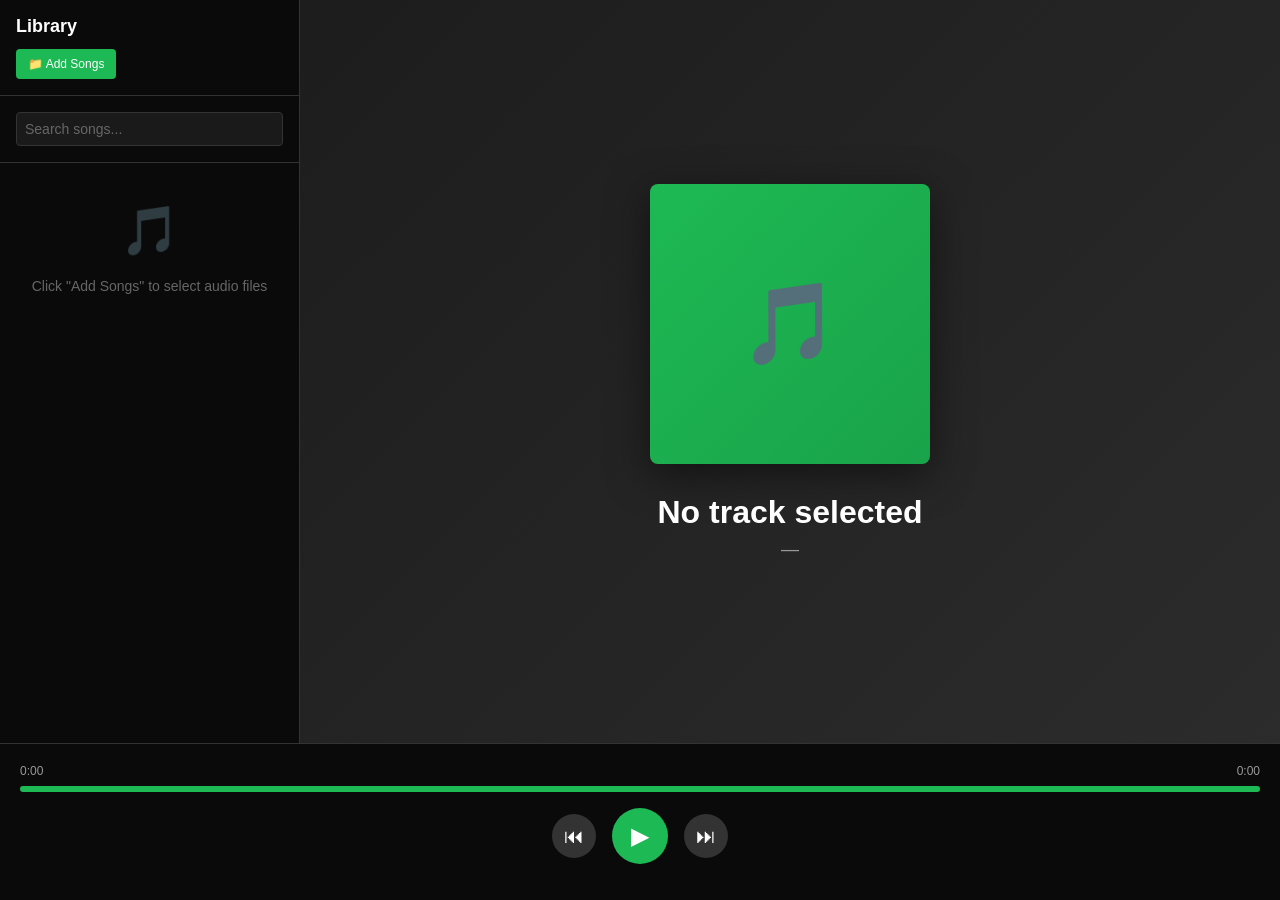
<file: 2/music-player-offline.html>
<!DOCTYPE html>
<html lang="en">
<head>
    <meta charset="UTF-8">
    <meta name="viewport" content="width=device-width, initial-scale=1.0">
    <meta name="theme-color" content="#1a1a1a">
    <meta name="apple-mobile-web-app-capable" content="yes">
    <meta name="apple-mobile-web-app-status-bar-style" content="black-translucent">
    <meta name="apple-mobile-web-app-title" content="Music Player">
    <title>Static Music Player (Offline Mode)</title>
    <style>
        * {
            margin: 0;
            padding: 0;
            box-sizing: border-box;
        }

        body {
            font-family: -apple-system, BlinkMacSystemFont, 'Segoe UI', Roboto, Oxygen, Ubuntu, Cantarell, sans-serif;
            background: linear-gradient(135deg, #1a1a1a 0%, #2d2d2d 100%);
            color: #fff;
            overflow: hidden;
            height: 100vh;
        }

        .container {
            display: flex;
            flex-direction: column;
            height: 100vh;
        }

        .main-content {
            flex: 1;
            display: flex;
            overflow: hidden;
        }

        .sidebar {
            width: 300px;
            background: #0a0a0a;
            border-right: 1px solid #333;
            display: flex;
            flex-direction: column;
            overflow-y: auto;
        }

        .library-header {
            padding: 16px;
            border-bottom: 1px solid #333;
        }

        .library-title {
            font-size: 18px;
            font-weight: 600;
            margin-bottom: 12px;
        }

        .library-controls {
            display: flex;
            gap: 8px;
        }

        .btn {
            padding: 8px 12px;
            border: none;
            border-radius: 4px;
            background: #333;
            color: #fff;
            cursor: pointer;
            font-size: 12px;
            transition: all 0.2s;
        }

        .btn:hover {
            background: #444;
        }

        .btn.primary {
            background: #1db954;
        }

        .btn.primary:hover {
            background: #1ed760;
        }

        .library-filter {
            padding: 16px;
            border-bottom: 1px solid #333;
        }

        .filter-input {
            width: 100%;
            padding: 8px;
            border: 1px solid #333;
            border-radius: 4px;
            background: #1a1a1a;
            color: #fff;
            font-size: 14px;
        }

        .filter-input::placeholder {
            color: #666;
        }

        .library-list {
            flex: 1;
            overflow-y: auto;
        }

        .library-item {
            padding: 12px 16px;
            border-bottom: 1px solid #222;
            cursor: pointer;
            transition: background 0.2s;
            user-select: none;
        }

        .library-item:hover {
            background: #1a1a1a;
        }

        .library-item.active {
            background: #1db954;
        }

        .library-item-title {
            font-weight: 500;
            font-size: 14px;
        }

        .library-item-artist {
            font-size: 12px;
            color: #999;
            margin-top: 2px;
        }

        .main-player {
            flex: 1;
            display: flex;
            flex-direction: column;
            overflow: hidden;
        }

        .player-display {
            flex: 1;
            display: flex;
            flex-direction: column;
            justify-content: center;
            align-items: center;
            padding: 40px;
            text-align: center;
            overflow-y: auto;
        }

        .album-art {
            width: 280px;
            height: 280px;
            background: linear-gradient(135deg, #1db954 0%, #1aa34a 100%);
            border-radius: 8px;
            margin-bottom: 30px;
            display: flex;
            align-items: center;
            justify-content: center;
            font-size: 80px;
            box-shadow: 0 10px 40px rgba(0, 0, 0, 0.5);
        }

        .now-playing-title {
            font-size: 32px;
            font-weight: 600;
            margin-bottom: 8px;
        }

        .now-playing-artist {
            font-size: 18px;
            color: #999;
        }

        .player-controls {
            background: #0a0a0a;
            padding: 20px;
            border-top: 1px solid #333;
        }

        .progress-container {
            margin-bottom: 16px;
        }

        .time-display {
            font-size: 12px;
            color: #999;
            margin-bottom: 8px;
            display: flex;
            justify-content: space-between;
        }

        .progress-bar {
            width: 100%;
            height: 6px;
            background: #333;
            border-radius: 3px;
            cursor: pointer;
            overflow: hidden;
        }

        .progress-fill {
            height: 100%;
            background: #1db954;
            transition: width 0.1s;
        }

        .controls {
            display: flex;
            justify-content: center;
            align-items: center;
            gap: 16px;
            margin-bottom: 16px;
        }

        .control-btn {
            width: 44px;
            height: 44px;
            border: none;
            border-radius: 50%;
            background: #333;
            color: #fff;
            cursor: pointer;
            display: flex;
            align-items: center;
            justify-content: center;
            font-size: 20px;
            transition: all 0.2s;
        }

        .control-btn:hover {
            background: #444;
        }

        .control-btn.play-pause {
            width: 56px;
            height: 56px;
            background: #1db954;
            font-size: 24px;
        }

        .control-btn.play-pause:hover {
            background: #1ed760;
        }

        .empty-state {
            text-align: center;
            color: #666;
            padding: 40px 20px;
        }

        .empty-state-icon {
            font-size: 48px;
            margin-bottom: 16px;
            opacity: 0.5;
        }

        .empty-state-text {
            font-size: 14px;
            line-height: 1.6;
        }

        #fileInput {
            display: none;
        }

        .info-box {
            background: #1a1a1a;
            border: 1px solid #333;
            border-radius: 8px;
            padding: 16px;
            margin: 16px;
            font-size: 13px;
            color: #999;
        }

        .info-box strong {
            color: #1db954;
        }

        @media (max-width: 768px) {
            .sidebar {
                width: 100%;
                max-height: 40vh;
                border-right: none;
                border-bottom: 1px solid #333;
            }

            .main-content {
                flex-direction: column;
            }

            .album-art {
                width: 160px;
                height: 160px;
                font-size: 48px;
                margin-bottom: 16px;
            }

            .now-playing-title {
                font-size: 20px;
            }

            .now-playing-artist {
                font-size: 14px;
            }
        }

        .scrollbar::-webkit-scrollbar {
            width: 8px;
        }

        .scrollbar::-webkit-scrollbar-track {
            background: #0a0a0a;
        }

        .scrollbar::-webkit-scrollbar-thumb {
            background: #333;
            border-radius: 4px;
        }

        .scrollbar::-webkit-scrollbar-thumb:hover {
            background: #444;
        }
    </style>
</head>
<body>
    <div class="container">
        <div class="main-content">
            <!-- Sidebar: Library -->
            <div class="sidebar scrollbar">
                <div class="library-header">
                    <div class="library-title">Library</div>
                    <div class="library-controls">
                        <button class="btn primary" id="selectFilesBtn">📁 Add Songs</button>
                    </div>
                </div>
                <div class="library-filter">
                    <input
                        type="text"
                        class="filter-input"
                        id="searchInput"
                        placeholder="Search songs..."
                    >
                </div>
                <div class="library-list scrollbar" id="libraryList">
                    <div class="empty-state">
                        <div class="empty-state-icon">🎵</div>
                        <div class="empty-state-text">Click "Add Songs" to select audio files</div>
                    </div>
                </div>
            </div>

            <!-- Main Player -->
            <div class="main-player">
                <div class="player-display">
                    <div class="album-art" id="albumArt">🎵</div>
                    <h1 class="now-playing-title" id="nowPlayingTitle">No track selected</h1>
                    <p class="now-playing-artist" id="nowPlayingArtist">—</p>
                </div>
            </div>
        </div>

        <!-- Player Controls -->
        <div class="player-controls">
            <div class="progress-container">
                <div class="time-display">
                    <span id="currentTime">0:00</span>
                    <span id="duration">0:00</span>
                </div>
                <div class="progress-bar" id="progressBar">
                    <div class="progress-fill" id="progressFill"></div>
                </div>
            </div>
            <div class="controls">
                <button class="control-btn" id="prevBtn" title="Previous">⏮</button>
                <button class="control-btn play-pause" id="playPauseBtn" title="Play/Pause">▶</button>
                <button class="control-btn" id="nextBtn" title="Next">⏭</button>
            </div>
        </div>
    </div>

    <!-- Hidden inputs -->
    <input type="file" id="fileInput" multiple accept="audio/*">
    <audio id="audioPlayer"></audio>

    <script>
        // ============ STATE ============
        const state = {
            songs: [],
            filteredSongs: [],
            currentIndex: -1,
            isPlaying: false,
        };

        const elements = {
            audio: document.getElementById('audioPlayer'),
            playPauseBtn: document.getElementById('playPauseBtn'),
            prevBtn: document.getElementById('prevBtn'),
            nextBtn: document.getElementById('nextBtn'),
            progressBar: document.getElementById('progressBar'),
            progressFill: document.getElementById('progressFill'),
            currentTime: document.getElementById('currentTime'),
            duration: document.getElementById('duration'),
            libraryList: document.getElementById('libraryList'),
            searchInput: document.getElementById('searchInput'),
            selectFilesBtn: document.getElementById('selectFilesBtn'),
            nowPlayingTitle: document.getElementById('nowPlayingTitle'),
            nowPlayingArtist: document.getElementById('nowPlayingArtist'),
            albumArt: document.getElementById('albumArt'),
            fileInput: document.getElementById('fileInput')
        };

        // ============ INITIALIZATION ============
        function init() {
            setupEventListeners();
        }

        // ============ FILE SELECTION ============
        elements.selectFilesBtn.addEventListener('click', () => {
            elements.fileInput.click();
        });

        elements.fileInput.addEventListener('change', (e) => {
            const files = Array.from(e.target.files);
            loadSongs(files);
        });

        function loadSongs(files) {
            state.songs = files.map((file, index) => {
                const title = file.name.replace(/\.[^.]+$/, '');
                return {
                    file,
                    title,
                    artist: 'Unknown Artist',
                    index
                };
            });

            applySearch();
            updateUI();
        }

        // ============ SEARCH ============
        function applySearch() {
            const query = elements.searchInput.value.toLowerCase();
            state.filteredSongs = state.songs.filter(song =>
                song.title.toLowerCase().includes(query) ||
                song.artist.toLowerCase().includes(query)
            );
            updateLibraryUI();
        }

        elements.searchInput.addEventListener('input', applySearch);

        // ============ PLAYBACK ============
        function play() {
            if (state.currentIndex >= 0) {
                elements.audio.play();
                state.isPlaying = true;
                updatePlayButton();
            }
        }

        function pause() {
            elements.audio.pause();
            state.isPlaying = false;
            updatePlayButton();
        }

        function togglePlayPause() {
            if (state.isPlaying) {
                pause();
            } else {
                play();
            }
        }

        function nextTrack() {
            if (state.filteredSongs.length === 0) return;
            state.currentIndex = (state.currentIndex + 1) % state.filteredSongs.length;
            loadTrack(state.currentIndex);
            play();
        }

        function prevTrack() {
            if (state.filteredSongs.length === 0) return;
            state.currentIndex = (state.currentIndex - 1 + state.filteredSongs.length) % state.filteredSongs.length;
            loadTrack(state.currentIndex);
            play();
        }

        function loadTrack(index) {
            if (index < 0 || index >= state.filteredSongs.length) return;

            state.currentIndex = index;
            const song = state.filteredSongs[index];

            const url = URL.createObjectURL(song.file);
            elements.audio.src = url;

            updateNowPlaying(song);
            updateLibraryUI();
        }

        function updateNowPlaying(song) {
            elements.nowPlayingTitle.textContent = song.title;
            elements.nowPlayingArtist.textContent = song.artist;
            elements.albumArt.textContent = '🎵';
        }

        function updatePlayButton() {
            elements.playPauseBtn.textContent = state.isPlaying ? '⏸' : '▶';
        }

        // ============ UI ============
        function updateLibraryUI() {
            if (state.filteredSongs.length === 0) {
                elements.libraryList.innerHTML = `
                    <div class="empty-state">
                        <div class="empty-state-icon">🔍</div>
                        <div class="empty-state-text">No songs found</div>
                    </div>
                `;
                return;
            }

            elements.libraryList.innerHTML = state.filteredSongs.map((song, index) => {
                const isActive = state.currentIndex === index;
                return `
                    <div class="library-item ${isActive ? 'active' : ''}" onclick="playFromLibrary(${index})">
                        <div class="library-item-title">${song.title}</div>
                        <div class="library-item-artist">${song.artist}</div>
                    </div>
                `;
            }).join('');
        }

        function updateUI() {
            updateLibraryUI();
            updatePlayButton();
        }

        function playFromLibrary(index) {
            loadTrack(index);
            play();
        }

        // ============ EVENT LISTENERS ============
        function setupEventListeners() {
            elements.playPauseBtn.addEventListener('click', togglePlayPause);
            elements.nextBtn.addEventListener('click', nextTrack);
            elements.prevBtn.addEventListener('click', prevTrack);

            // Progress bar
            elements.progressBar.addEventListener('click', (e) => {
                const rect = elements.progressBar.getBoundingClientRect();
                const percent = (e.clientX - rect.left) / rect.width;
                elements.audio.currentTime = percent * elements.audio.duration;
            });

            // Audio events
            elements.audio.addEventListener('timeupdate', () => {
                const percent = (elements.audio.currentTime / elements.audio.duration) * 100;
                elements.progressFill.style.width = percent + '%';
                elements.currentTime.textContent = formatTime(elements.audio.currentTime);
            });

            elements.audio.addEventListener('loadedmetadata', () => {
                elements.duration.textContent = formatTime(elements.audio.duration);
            });

            elements.audio.addEventListener('ended', nextTrack);

            // Keyboard
            document.addEventListener('keydown', (e) => {
                if (e.code === 'Space' && e.target === document.body) {
                    e.preventDefault();
                    togglePlayPause();
                }
            });
        }

        function formatTime(seconds) {
            if (isNaN(seconds)) return '0:00';
            const mins = Math.floor(seconds / 60);
            const secs = Math.floor(seconds % 60);
            return `${mins}:${secs < 10 ? '0' : ''}${secs}`;
        }

        // Initialize
        init();
    </script>
</body>
</html>
</file>
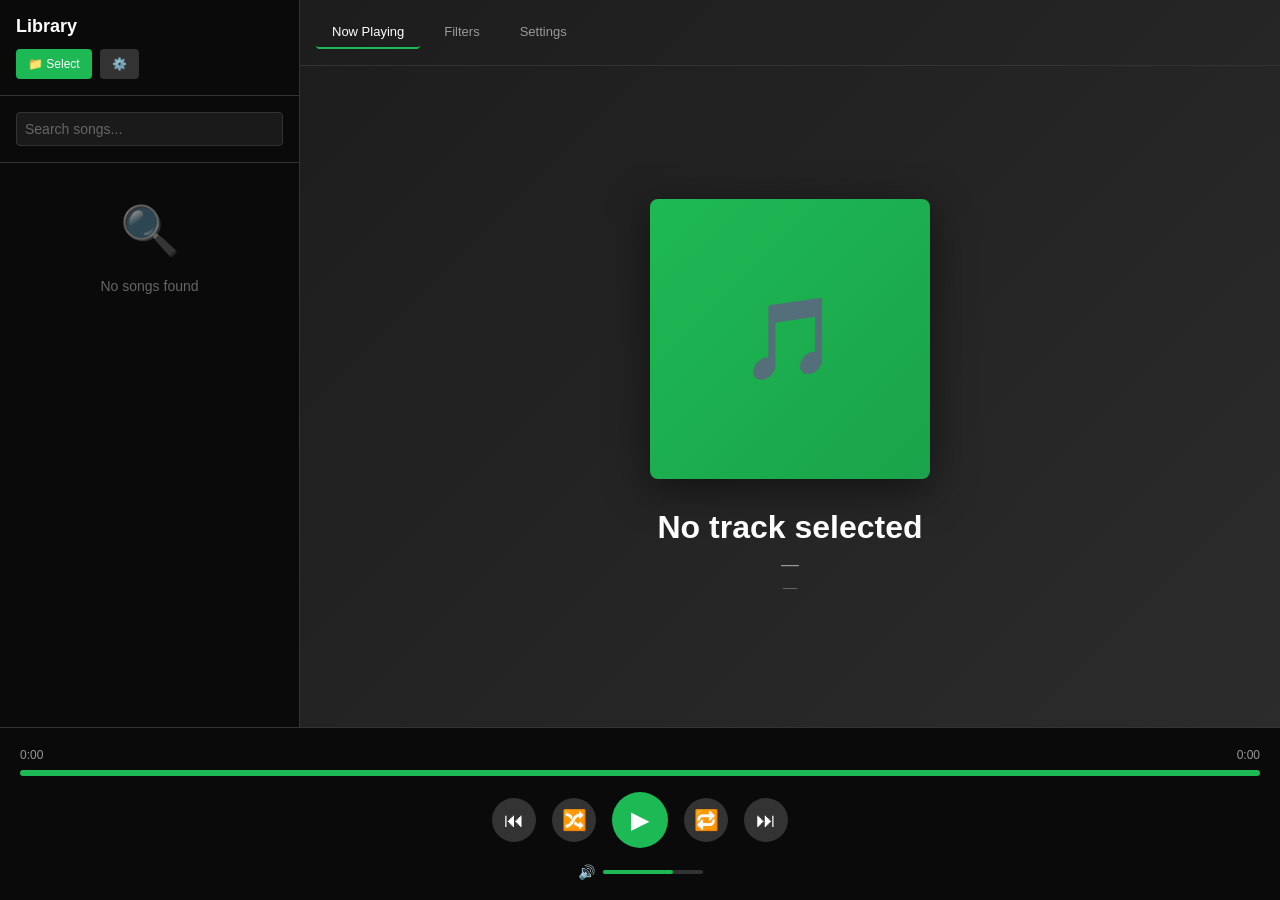
<file: 2/music-player.html>
<!DOCTYPE html>
<html lang="en">
<head>
    <meta charset="UTF-8">
    <meta name="viewport" content="width=device-width, initial-scale=1.0">
    <meta name="theme-color" content="#1a1a1a">
    <meta name="apple-mobile-web-app-capable" content="yes">
    <meta name="apple-mobile-web-app-status-bar-style" content="black-translucent">
    <meta name="apple-mobile-web-app-title" content="Music Player">
    <title>Static Music Player</title>
    <link rel="manifest" href="manifest.json">
    <link rel="icon" type="image/svg+xml" href="data:image/svg+xml,<svg xmlns='http://www.w3.org/2000/svg' viewBox='0 0 100 100'><rect fill='%231a1a1a' width='100' height='100'/><path fill='%23fff' d='M50 20c-16.6 0-30 13.4-30 30 0 16.6 13.4 30 30 30s30-13.4 30-30c0-16.6-13.4-30-30-30zm-5 45V35l15 15v15z'/></svg>">
    <style>
        * {
            margin: 0;
            padding: 0;
            box-sizing: border-box;
        }

        body {
            font-family: -apple-system, BlinkMacSystemFont, 'Segoe UI', Roboto, Oxygen, Ubuntu, Cantarell, sans-serif;
            background: linear-gradient(135deg, #1a1a1a 0%, #2d2d2d 100%);
            color: #fff;
            overflow: hidden;
            height: 100vh;
        }

        .container {
            display: flex;
            flex-direction: column;
            height: 100vh;
        }

        .main-content {
            flex: 1;
            display: flex;
            overflow: hidden;
        }

        .sidebar {
            width: 300px;
            background: #0a0a0a;
            border-right: 1px solid #333;
            display: flex;
            flex-direction: column;
            overflow-y: auto;
        }

        .library-header {
            padding: 16px;
            border-bottom: 1px solid #333;
        }

        .library-title {
            font-size: 18px;
            font-weight: 600;
            margin-bottom: 12px;
        }

        .library-controls {
            display: flex;
            gap: 8px;
        }

        .btn {
            padding: 8px 12px;
            border: none;
            border-radius: 4px;
            background: #333;
            color: #fff;
            cursor: pointer;
            font-size: 12px;
            transition: all 0.2s;
        }

        .btn:hover {
            background: #444;
        }

        .btn.primary {
            background: #1db954;
        }

        .btn.primary:hover {
            background: #1ed760;
        }

        .library-filter {
            padding: 16px;
            border-bottom: 1px solid #333;
        }

        .filter-input {
            width: 100%;
            padding: 8px;
            border: 1px solid #333;
            border-radius: 4px;
            background: #1a1a1a;
            color: #fff;
            font-size: 14px;
        }

        .filter-input::placeholder {
            color: #666;
        }

        .library-list {
            flex: 1;
            overflow-y: auto;
        }

        .library-item {
            padding: 12px 16px;
            border-bottom: 1px solid #222;
            cursor: pointer;
            transition: background 0.2s;
            user-select: none;
        }

        .library-item:hover {
            background: #1a1a1a;
        }

        .library-item.active {
            background: #1db954;
        }

        .library-item-title {
            font-weight: 500;
            font-size: 14px;
        }

        .library-item-artist {
            font-size: 12px;
            color: #999;
            margin-top: 2px;
        }

        .library-item-album {
            font-size: 11px;
            color: #666;
            margin-top: 2px;
        }

        .main-player {
            flex: 1;
            display: flex;
            flex-direction: column;
            overflow: hidden;
        }

        .player-display {
            flex: 1;
            display: flex;
            flex-direction: column;
            justify-content: center;
            align-items: center;
            padding: 40px;
            text-align: center;
            overflow-y: auto;
        }

        .album-art {
            width: 280px;
            height: 280px;
            background: linear-gradient(135deg, #1db954 0%, #1aa34a 100%);
            border-radius: 8px;
            margin-bottom: 30px;
            display: flex;
            align-items: center;
            justify-content: center;
            font-size: 80px;
            box-shadow: 0 10px 40px rgba(0, 0, 0, 0.5);
        }

        .album-art.has-image {
            background-size: cover;
            background-position: center;
        }

        .now-playing-title {
            font-size: 32px;
            font-weight: 600;
            margin-bottom: 8px;
        }

        .now-playing-artist {
            font-size: 18px;
            color: #999;
            margin-bottom: 4px;
        }

        .now-playing-album {
            font-size: 14px;
            color: #666;
        }

        .player-controls {
            background: #0a0a0a;
            padding: 20px;
            border-top: 1px solid #333;
        }

        .progress-container {
            margin-bottom: 16px;
        }

        .time-display {
            font-size: 12px;
            color: #999;
            margin-bottom: 8px;
            display: flex;
            justify-content: space-between;
        }

        .progress-bar {
            width: 100%;
            height: 6px;
            background: #333;
            border-radius: 3px;
            cursor: pointer;
            overflow: hidden;
        }

        .progress-fill {
            height: 100%;
            background: #1db954;
            transition: width 0.1s;
        }

        .controls {
            display: flex;
            justify-content: center;
            align-items: center;
            gap: 16px;
            margin-bottom: 16px;
        }

        .control-btn {
            width: 44px;
            height: 44px;
            border: none;
            border-radius: 50%;
            background: #333;
            color: #fff;
            cursor: pointer;
            display: flex;
            align-items: center;
            justify-content: center;
            font-size: 20px;
            transition: all 0.2s;
        }

        .control-btn:hover {
            background: #444;
        }

        .control-btn.play-pause {
            width: 56px;
            height: 56px;
            background: #1db954;
            font-size: 24px;
        }

        .control-btn.play-pause:hover {
            background: #1ed760;
        }

        .control-btn.active {
            background: #1db954;
        }

        .controls-right {
            display: flex;
            justify-content: center;
            align-items: center;
            gap: 8px;
        }

        .volume-slider {
            width: 100px;
            height: 4px;
            background: #333;
            border-radius: 2px;
            cursor: pointer;
            position: relative;
        }

        .volume-fill {
            height: 100%;
            background: #1db954;
            border-radius: 2px;
        }

        .tab-buttons {
            display: flex;
            gap: 8px;
            padding: 16px;
            border-bottom: 1px solid #333;
        }

        .tab-btn {
            padding: 8px 16px;
            border: none;
            border-radius: 4px;
            background: transparent;
            color: #999;
            cursor: pointer;
            font-size: 13px;
            transition: all 0.2s;
            border-bottom: 2px solid transparent;
        }

        .tab-btn.active {
            color: #fff;
            border-bottom-color: #1db954;
        }

        .tab-content {
            display: none;
            flex: 1;
            overflow: hidden;
        }

        .tab-content.active {
            display: flex;
        }

        .filter-section {
            padding: 16px;
            border-bottom: 1px solid #333;
            display: flex;
            gap: 8px;
            flex-wrap: wrap;
        }

        .filter-chip {
            padding: 6px 12px;
            border-radius: 20px;
            background: #333;
            border: 1px solid #444;
            color: #fff;
            font-size: 12px;
            cursor: pointer;
            transition: all 0.2s;
        }

        .filter-chip.active {
            background: #1db954;
            border-color: #1db954;
        }

        .filter-chip:hover {
            border-color: #1db954;
        }

        .settings-panel {
            padding: 20px;
            overflow-y: auto;
            font-size: 14px;
        }

        .settings-section {
            margin-bottom: 24px;
        }

        .settings-title {
            font-weight: 600;
            margin-bottom: 12px;
            color: #1db954;
        }

        .settings-item {
            display: flex;
            align-items: center;
            justify-content: space-between;
            padding: 10px 0;
            border-bottom: 1px solid #222;
        }

        .settings-item:last-child {
            border-bottom: none;
        }

        .toggle-switch {
            width: 40px;
            height: 24px;
            background: #333;
            border-radius: 12px;
            cursor: pointer;
            position: relative;
            transition: background 0.2s;
        }

        .toggle-switch.active {
            background: #1db954;
        }

        .toggle-switch::after {
            content: '';
            position: absolute;
            width: 20px;
            height: 20px;
            background: #fff;
            border-radius: 50%;
            top: 2px;
            left: 2px;
            transition: left 0.2s;
        }

        .toggle-switch.active::after {
            left: 18px;
        }

        .mobile-setup {
            background: #1a1a1a;
            border: 1px solid #333;
            border-radius: 8px;
            padding: 16px;
            margin-bottom: 16px;
        }

        .mobile-setup-title {
            font-weight: 600;
            margin-bottom: 8px;
        }

        .mobile-setup-steps {
            font-size: 12px;
            color: #999;
            line-height: 1.6;
        }

        .mobile-setup-steps ol {
            margin-left: 16px;
            margin-top: 8px;
        }

        .mobile-setup-steps li {
            margin-bottom: 8px;
        }

        @media (max-width: 768px) {
            .sidebar {
                width: 100%;
                max-height: 40vh;
                border-right: none;
                border-bottom: 1px solid #333;
            }

            .main-content {
                flex-direction: column;
            }

            .album-art {
                width: 160px;
                height: 160px;
                font-size: 48px;
                margin-bottom: 16px;
            }

            .now-playing-title {
                font-size: 20px;
            }

            .now-playing-artist {
                font-size: 14px;
            }

            .player-display {
                padding: 20px;
            }

            .control-btn {
                width: 40px;
                height: 40px;
                font-size: 18px;
            }

            .control-btn.play-pause {
                width: 48px;
                height: 48px;
                font-size: 20px;
            }
        }

        /* Scrollbar styling */
        .sidebar::-webkit-scrollbar,
        .library-list::-webkit-scrollbar,
        .player-display::-webkit-scrollbar,
        .settings-panel::-webkit-scrollbar {
            width: 8px;
        }

        .sidebar::-webkit-scrollbar-track,
        .library-list::-webkit-scrollbar-track,
        .player-display::-webkit-scrollbar-track,
        .settings-panel::-webkit-scrollbar-track {
            background: #0a0a0a;
        }

        .sidebar::-webkit-scrollbar-thumb,
        .library-list::-webkit-scrollbar-thumb,
        .player-display::-webkit-scrollbar-thumb,
        .settings-panel::-webkit-scrollbar-thumb {
            background: #333;
            border-radius: 4px;
        }

        .sidebar::-webkit-scrollbar-thumb:hover,
        .library-list::-webkit-scrollbar-thumb:hover,
        .player-display::-webkit-scrollbar-thumb:hover,
        .settings-panel::-webkit-scrollbar-thumb:hover {
            background: #444;
        }

        .empty-state {
            text-align: center;
            color: #666;
            padding: 40px 20px;
        }

        .empty-state-icon {
            font-size: 48px;
            margin-bottom: 16px;
            opacity: 0.5;
        }

        .empty-state-text {
            font-size: 14px;
            line-height: 1.6;
        }
    </style>
</head>
<body>
    <div class="container">
        <div class="main-content">
            <!-- Sidebar: Library -->
            <div class="sidebar">
                <div class="library-header">
                    <div class="library-title">Library</div>
                    <div class="library-controls">
                        <button class="btn primary" id="selectFolderBtn">📁 Select</button>
                        <button class="btn" id="settingsBtn">⚙️</button>
                    </div>
                </div>
                <div class="library-filter">
                    <input
                        type="text"
                        class="filter-input"
                        id="searchInput"
                        placeholder="Search songs..."
                    >
                </div>
                <div class="library-list" id="libraryList">
                    <div class="empty-state">
                        <div class="empty-state-icon">🎵</div>
                        <div class="empty-state-text">Select a folder to load your music</div>
                    </div>
                </div>
            </div>

            <!-- Main Player -->
            <div class="main-player">
                <div class="tab-buttons">
                    <button class="tab-btn active" data-tab="player">Now Playing</button>
                    <button class="tab-btn" data-tab="filters">Filters</button>
                    <button class="tab-btn" data-tab="settings">Settings</button>
                </div>

                <!-- Now Playing Tab -->
                <div class="tab-content active" id="playerTab">
                    <div class="player-display">
                        <div class="album-art" id="albumArt">🎵</div>
                        <h1 class="now-playing-title" id="nowPlayingTitle">No track selected</h1>
                        <p class="now-playing-artist" id="nowPlayingArtist">—</p>
                        <p class="now-playing-album" id="nowPlayingAlbum">—</p>
                    </div>
                </div>

                <!-- Filters Tab -->
                <div class="tab-content" id="filtersTab">
                    <div style="flex: 1; overflow-y: auto;">
                        <div class="filter-section">
                            <strong style="width: 100%; color: #1db954;">Artists</strong>
                        </div>
                        <div class="filter-section" id="artistFilters" style="flex-direction: column; align-items: flex-start;">
                        </div>

                        <div class="filter-section">
                            <strong style="width: 100%; color: #1db954;">Genres</strong>
                        </div>
                        <div class="filter-section" id="genreFilters" style="flex-direction: column; align-items: flex-start;">
                        </div>

                        <div class="filter-section">
                            <strong style="width: 100%; color: #1db954;">Years</strong>
                        </div>
                        <div class="filter-section" id="yearFilters" style="flex-direction: column; align-items: flex-start;">
                        </div>
                    </div>
                </div>

                <!-- Settings Tab -->
                <div class="tab-content" id="settingsTab">
                    <div class="settings-panel">
                        <div class="settings-section">
                            <div class="settings-title">Playback</div>
                            <div class="settings-item">
                                <span>Shuffle</span>
                                <div class="toggle-switch" id="shuffleToggle"></div>
                            </div>
                            <div class="settings-item">
                                <span>Repeat</span>
                                <select id="repeatSelect" style="background: #333; color: #fff; border: 1px solid #444; padding: 4px; border-radius: 4px;">
                                    <option value="off">Off</option>
                                    <option value="all">All</option>
                                    <option value="one">One</option>
                                </select>
                            </div>
                        </div>

                        <div class="settings-section">
                            <div class="settings-title">Library</div>
                            <div class="settings-item">
                                <span>Folder Path</span>
                            </div>
                            <div id="folderPath" style="padding: 8px; background: #1a1a1a; border-radius: 4px; margin-top: 8px; font-size: 12px; color: #999; word-break: break-all; max-height: 60px; overflow-y: auto;">
                                None selected
                            </div>
                            <button class="btn primary" id="changeFolderBtn" style="margin-top: 12px; width: 100%;">Change Folder</button>
                        </div>

                        <div class="settings-section">
                            <div class="settings-title">Removed Songs</div>
                            <p style="font-size: 12px; color: #999; margin-bottom: 12px;" id="removedCount">0 songs removed</p>
                            <button class="btn" id="clearRemovedBtn" style="width: 100%;">Clear Removed Songs</button>
                        </div>

                        <div class="settings-section">
                            <div class="settings-title">Mobile Setup</div>
                            <div class="mobile-setup">
                                <div class="mobile-setup-title">Add to Home Screen (iOS)</div>
                                <div class="mobile-setup-steps">
                                    <ol>
                                        <li>Open this page in Safari</li>
                                        <li>Tap the Share button</li>
                                        <li>Select "Add to Home Screen"</li>
                                        <li>Name it "Music Player"</li>
                                        <li>Tap "Add"</li>
                                    </ol>
                                </div>
                            </div>
                            <div class="mobile-setup">
                                <div class="mobile-setup-title">Add to Home Screen (Android)</div>
                                <div class="mobile-setup-steps">
                                    <ol>
                                        <li>Open this page in Chrome</li>
                                        <li>Tap the menu (three dots)</li>
                                        <li>Select "Install app" or "Add to Home Screen"</li>
                                        <li>Tap "Install"</li>
                                    </ol>
                                </div>
                            </div>
                        </div>

                        <div class="settings-section">
                            <div class="settings-title">About</div>
                            <div style="font-size: 12px; color: #999;">
                                <p>Static Music Player v1.0</p>
                                <p style="margin-top: 8px;">All music files are processed locally. No data is sent to external servers.</p>
                            </div>
                        </div>
                    </div>
                </div>
            </div>
        </div>

        <!-- Player Controls -->
        <div class="player-controls">
            <div class="progress-container">
                <div class="time-display">
                    <span id="currentTime">0:00</span>
                    <span id="duration">0:00</span>
                </div>
                <div class="progress-bar" id="progressBar">
                    <div class="progress-fill" id="progressFill"></div>
                </div>
            </div>
            <div class="controls">
                <button class="control-btn" id="prevBtn" title="Previous">⏮</button>
                <button class="control-btn" id="shuffleBtn" title="Shuffle">🔀</button>
                <button class="control-btn play-pause" id="playPauseBtn" title="Play/Pause">▶</button>
                <button class="control-btn" id="repeatBtn" title="Repeat">🔁</button>
                <button class="control-btn" id="nextBtn" title="Next">⏭</button>
            </div>
            <div class="controls-right">
                <span style="font-size: 14px;">🔊</span>
                <div class="volume-slider" id="volumeSlider">
                    <div class="volume-fill" id="volumeFill"></div>
                </div>
            </div>
        </div>
    </div>

    <!-- Hidden audio element -->
    <audio id="audioPlayer"></audio>

    <script>
        // ============ GLOBAL STATE ============
        const state = {
            songs: [],
            filteredSongs: [],
            currentIndex: -1,
            isPlaying: false,
            isShuffle: false,
            repeatMode: 'off', // 'off', 'all', 'one'
            volume: 0.7,
            libraryHandle: null,
            removedSongs: new Set(),
            activeFilters: {
                artist: null,
                genre: null,
                year: null
            }
        };

        const elements = {
            audio: document.getElementById('audioPlayer'),
            playPauseBtn: document.getElementById('playPauseBtn'),
            prevBtn: document.getElementById('prevBtn'),
            nextBtn: document.getElementById('nextBtn'),
            shuffleBtn: document.getElementById('shuffleBtn'),
            repeatBtn: document.getElementById('repeatBtn'),
            progressBar: document.getElementById('progressBar'),
            progressFill: document.getElementById('progressFill'),
            currentTime: document.getElementById('currentTime'),
            duration: document.getElementById('duration'),
            volumeSlider: document.getElementById('volumeSlider'),
            volumeFill: document.getElementById('volumeFill'),
            libraryList: document.getElementById('libraryList'),
            searchInput: document.getElementById('searchInput'),
            selectFolderBtn: document.getElementById('selectFolderBtn'),
            settingsBtn: document.getElementById('settingsBtn'),
            nowPlayingTitle: document.getElementById('nowPlayingTitle'),
            nowPlayingArtist: document.getElementById('nowPlayingArtist'),
            nowPlayingAlbum: document.getElementById('nowPlayingAlbum'),
            albumArt: document.getElementById('albumArt'),
            shuffleToggle: document.getElementById('shuffleToggle'),
            repeatSelect: document.getElementById('repeatSelect'),
            folderPath: document.getElementById('folderPath'),
            changeFolderBtn: document.getElementById('changeFolderBtn'),
            clearRemovedBtn: document.getElementById('clearRemovedBtn'),
            removedCount: document.getElementById('removedCount'),
            artistFilters: document.getElementById('artistFilters'),
            genreFilters: document.getElementById('genreFilters'),
            yearFilters: document.getElementById('yearFilters'),
            tabButtons: document.querySelectorAll('.tab-btn'),
            tabContents: document.querySelectorAll('.tab-content')
        };

        // ============ INITIALIZATION ============
        async function init() {
            await loadState();
            registerServiceWorker();
            setupEventListeners();
            updateUI();
        }

        // ============ STATE MANAGEMENT (IndexedDB) ============
        const dbName = 'MusicPlayerDB';
        const storeName = 'playerState';
        let db;

        async function initDB() {
            return new Promise((resolve, reject) => {
                const request = indexedDB.open(dbName, 1);
                request.onerror = () => reject(request.error);
                request.onsuccess = () => {
                    db = request.result;
                    resolve();
                };
                request.onupgradeneeded = (event) => {
                    const db = event.target.result;
                    if (!db.objectStoreNames.contains(storeName)) {
                        db.createObjectStore(storeName);
                    }
                };
            });
        }

        async function saveState() {
            await initDB();
            return new Promise((resolve, reject) => {
                const tx = db.transaction(storeName, 'readwrite');
                const store = tx.objectStore(storeName);
                store.put({
                    shuffle: state.isShuffle,
                    repeatMode: state.repeatMode,
                    volume: state.volume,
                    removedSongs: Array.from(state.removedSongs),
                    libraryHandleStr: state.libraryHandle ? JSON.stringify(state.libraryHandle) : null
                }, 'config');
                tx.oncomplete = resolve;
                tx.onerror = reject;
            });
        }

        async function loadState() {
            await initDB();
            return new Promise((resolve) => {
                const tx = db.transaction(storeName, 'readonly');
                const store = tx.objectStore(storeName);
                const request = store.get('config');
                request.onsuccess = () => {
                    const data = request.result;
                    if (data) {
                        state.isShuffle = data.shuffle || false;
                        state.repeatMode = data.repeatMode || 'off';
                        state.volume = data.volume !== undefined ? data.volume : 0.7;
                        state.removedSongs = new Set(data.removedSongs || []);
                        elements.audio.volume = state.volume;
                        updateVolumeDisplay();
                    }
                    resolve();
                };
            });
        }

        // ============ FILE SYSTEM ACCESS ============
        async function selectFolder() {
            try {
                const dirHandle = await window.showDirectoryPicker();
                state.libraryHandle = dirHandle;
                await loadLibrary(dirHandle);
                saveState();
            } catch (err) {
                if (err.name !== 'AbortError') {
                    console.error('Error selecting folder:', err);
                }
            }
        }

        async function loadLibrary(dirHandle) {
            state.songs = [];
            state.removedSongs.clear();
            await scanDirectory(dirHandle);
            state.songs.sort((a, b) => (a.artist || '').localeCompare(b.artist) || (a.title || '').localeCompare(b.title));
            applyFilters();
            updateUI();
            elements.folderPath.textContent = dirHandle.name;
            saveState();
        }

        async function scanDirectory(dirHandle, currentPath = '') {
            try {
                for await (const [name, handle] of dirHandle.entries()) {
                    if (handle.kind === 'file') {
                        const extension = name.split('.').pop().toLowerCase();
                        if (['mp3', 'wav', 'flac', 'm4a', 'ogg', 'aac'].includes(extension)) {
                            const file = await handle.getFile();
                            const metadata = await extractMetadata(file, name);
                            state.songs.push({
                                file,
                                name,
                                path: currentPath ? `${currentPath}/${name}` : name,
                                ...metadata
                            });
                        }
                    } else if (handle.kind === 'directory') {
                        const newPath = currentPath ? `${currentPath}/${name}` : name;
                        await scanDirectory(handle, newPath);
                    }
                }
            } catch (err) {
                console.error('Error scanning directory:', err);
            }
        }

        // ============ METADATA EXTRACTION ============
        async function extractMetadata(file, filename) {
            const metadata = {
                title: filename.replace(/\.[^.]+$/, ''),
                artist: 'Unknown Artist',
                album: 'Unknown Album',
                year: new Date().getFullYear(),
                genre: 'Unknown'
            };

            try {
                if (file.type === 'audio/mpeg' || filename.endsWith('.mp3')) {
                    await extractID3Metadata(file, metadata);
                } else if (filename.endsWith('.m4a') || filename.endsWith('.aac')) {
                    await extractM4AMetadata(file, metadata);
                } else if (filename.endsWith('.flac')) {
                    // FLAC metadata extraction would go here
                    // For now, use filename fallback
                }
            } catch (err) {
                console.error('Error extracting metadata from', filename, err);
            }

            return metadata;
        }

        async function extractID3Metadata(file, metadata) {
            const buffer = await file.arrayBuffer();
            const view = new Uint8Array(buffer);

            // Look for ID3v2 tag
            if (view[0] === 0x49 && view[1] === 0x44 && view[2] === 0x33) { // 'ID3'
                const version = view[3];
                if (version >= 3 && version <= 4) {
                    const frameSize = ((view[6] & 0x7f) << 21) | ((view[7] & 0x7f) << 14) | ((view[8] & 0x7f) << 7) | (view[9] & 0x7f);
                    const tagEnd = 10 + frameSize;

                    let pos = 10;
                    while (pos < tagEnd && pos < view.length - 4) {
                        const frameID = String.fromCharCode(view[pos], view[pos+1], view[pos+2], view[pos+3]);
                        const frameSizeVal = (view[pos+4] << 24) | (view[pos+5] << 16) | (view[pos+6] << 8) | view[pos+7];
                        const frameData = view.slice(pos + 10, pos + 10 + frameSizeVal);

                        const text = decodeText(frameData);

                        if (frameID === 'TIT2') metadata.title = text; // Title
                        if (frameID === 'TPE1') metadata.artist = text; // Artist
                        if (frameID === 'TALB') metadata.album = text; // Album
                        if (frameID === 'TYER') metadata.year = parseInt(text) || metadata.year; // Year
                        if (frameID === 'TCON') metadata.genre = text; // Genre

                        pos += 10 + frameSizeVal;
                    }
                }
            }
        }

        async function extractM4AMetadata(file, metadata) {
            const buffer = await file.arrayBuffer();
            const view = new Uint8Array(buffer);

            // Simple M4A metadata extraction
            // Looking for 'ftyp' atom to confirm it's an MP4/M4A file
            if (String.fromCharCode(view[4], view[5], view[6], view[7]) === 'ftyp') {
                // Search for 'ilst' atom containing metadata
                const ilistr = findString(view, 'ilst');
                if (ilistr !== -1) {
                    // Simplified extraction - full M4A parsing is complex
                    // For production, use a library like jsmediatags
                }
            }
        }

        function decodeText(bytes) {
            if (bytes.length === 0) return '';
            const encoding = bytes[0];
            const content = bytes.slice(1);

            switch (encoding) {
                case 0: // ISO-8859-1
                    return String.fromCharCode(...content);
                case 1: // UTF-16 with BOM
                case 3: // UTF-8
                    return new TextDecoder().decode(content);
                default:
                    return String.fromCharCode(...content);
            }
        }

        function findString(bytes, str) {
            const target = Array.from(str).map(c => c.charCodeAt(0));
            for (let i = 0; i <= bytes.length - target.length; i++) {
                if (target.every((byte, idx) => bytes[i + idx] === byte)) {
                    return i;
                }
            }
            return -1;
        }

        // ============ PLAYBACK CONTROLS ============
        function play() {
            if (state.currentIndex >= 0) {
                elements.audio.play();
                state.isPlaying = true;
                updatePlayPauseButton();
                updateMediaSession();
            }
        }

        function pause() {
            elements.audio.pause();
            state.isPlaying = false;
            updatePlayPauseButton();
            updateMediaSession();
        }

        function togglePlayPause() {
            if (state.isPlaying) {
                pause();
            } else {
                play();
            }
        }

        function nextTrack() {
            if (state.filteredSongs.length === 0) return;

            if (state.isShuffle) {
                state.currentIndex = Math.floor(Math.random() * state.filteredSongs.length);
            } else {
                state.currentIndex = (state.currentIndex + 1) % state.filteredSongs.length;
            }

            loadTrack(state.currentIndex);
            play();
        }

        function prevTrack() {
            if (state.filteredSongs.length === 0) return;
            state.currentIndex = (state.currentIndex - 1 + state.filteredSongs.length) % state.filteredSongs.length;
            loadTrack(state.currentIndex);
            play();
        }

        function loadTrack(index) {
            if (index < 0 || index >= state.filteredSongs.length) return;

            state.currentIndex = index;
            const song = state.filteredSongs[index];

            const url = URL.createObjectURL(song.file);
            elements.audio.src = url;

            updateNowPlaying(song);
            updateLibraryUI();
            updateMediaSession();
        }

        // ============ FILTERING & SEARCH ============
        function applyFilters() {
            state.filteredSongs = state.songs.filter(song => {
                // Removed songs filter
                if (state.removedSongs.has(song.path)) return false;

                // Search filter
                const searchTerm = elements.searchInput.value.toLowerCase();
                if (searchTerm && !song.title.toLowerCase().includes(searchTerm) &&
                    !song.artist.toLowerCase().includes(searchTerm) &&
                    !song.album.toLowerCase().includes(searchTerm)) {
                    return false;
                }

                // Advanced filters
                if (state.activeFilters.artist && song.artist !== state.activeFilters.artist) return false;
                if (state.activeFilters.genre && song.genre !== state.activeFilters.genre) return false;
                if (state.activeFilters.year && song.year !== state.activeFilters.year) return false;

                return true;
            });

            updateLibraryUI();
            updateFilterUI();
        }

        function updateFilterUI() {
            // Update artist filters
            const artists = [...new Set(state.songs.map(s => s.artist))].sort();
            elements.artistFilters.innerHTML = artists.map(artist => `
                <div class="filter-chip ${state.activeFilters.artist === artist ? 'active' : ''}"
                     onclick="setFilter('artist', '${artist.replace(/'/g, "\\'")}')">
                    ${artist}
                </div>
            `).join('');

            // Update genre filters
            const genres = [...new Set(state.songs.map(s => s.genre))].sort();
            elements.genreFilters.innerHTML = genres.map(genre => `
                <div class="filter-chip ${state.activeFilters.genre === genre ? 'active' : ''}"
                     onclick="setFilter('genre', '${genre.replace(/'/g, "\\'")}')">
                    ${genre}
                </div>
            `).join('');

            // Update year filters
            const years = [...new Set(state.songs.map(s => s.year))].sort((a, b) => b - a);
            elements.yearFilters.innerHTML = years.map(year => `
                <div class="filter-chip ${state.activeFilters.year === year ? 'active' : ''}"
                     onclick="setFilter('year', ${year})">
                    ${year}
                </div>
            `).join('');
        }

        function setFilter(filterType, value) {
            state.activeFilters[filterType] = state.activeFilters[filterType] === value ? null : value;
            applyFilters();
        }

        // ============ UI UPDATES ============
        function updateLibraryUI() {
            if (state.filteredSongs.length === 0) {
                elements.libraryList.innerHTML = `
                    <div class="empty-state">
                        <div class="empty-state-icon">🔍</div>
                        <div class="empty-state-text">No songs found</div>
                    </div>
                `;
                return;
            }

            elements.libraryList.innerHTML = state.filteredSongs.map((song, index) => {
                const isActive = state.currentIndex === index;
                return `
                    <div class="library-item ${isActive ? 'active' : ''}" onclick="playFromLibrary(${index})">
                        <div class="library-item-title">${song.title}</div>
                        <div class="library-item-artist">${song.artist}</div>
                        <div class="library-item-album">${song.album}</div>
                        <div style="font-size: 10px; color: #555; margin-top: 4px; display: flex; justify-content: space-between;">
                            <span>${song.year}</span>
                            <button onclick="event.stopPropagation(); removeSong('${song.path.replace(/'/g, "\\'")}');" style="background: transparent; border: none; color: #666; cursor: pointer; padding: 0;">✕</button>
                        </div>
                    </div>
                `;
            }).join('');
        }

        function updateNowPlaying(song) {
            elements.nowPlayingTitle.textContent = song.title;
            elements.nowPlayingArtist.textContent = song.artist;
            elements.nowPlayingAlbum.textContent = song.album;
            elements.albumArt.textContent = '🎵';
            elements.albumArt.style.background = '';
        }

        function updatePlayPauseButton() {
            elements.playPauseBtn.textContent = state.isPlaying ? '⏸' : '▶';
        }

        function updateVolumeDisplay() {
            const percentage = state.volume * 100;
            elements.volumeFill.style.width = percentage + '%';
        }

        function updateUI() {
            updateLibraryUI();
            updatePlayPauseButton();
            updateVolumeDisplay();
            updateFilterUI();
            elements.shuffleToggle.classList.toggle('active', state.isShuffle);
            elements.repeatSelect.value = state.repeatMode;
            elements.removedCount.textContent = state.removedSongs.size + ' songs removed';
        }

        function playFromLibrary(index) {
            loadTrack(index);
            play();
        }

        function removeSong(path) {
            state.removedSongs.add(path);
            saveState();
            applyFilters();
            updateUI();
        }

        // ============ EVENT LISTENERS ============
        function setupEventListeners() {
            // Folder selection
            elements.selectFolderBtn.addEventListener('click', selectFolder);
            elements.changeFolderBtn.addEventListener('click', selectFolder);

            // Playback controls
            elements.playPauseBtn.addEventListener('click', togglePlayPause);
            elements.nextBtn.addEventListener('click', nextTrack);
            elements.prevBtn.addEventListener('click', prevTrack);

            // Shuffle & Repeat
            elements.shuffleToggle.addEventListener('click', () => {
                state.isShuffle = !state.isShuffle;
                elements.shuffleToggle.classList.toggle('active');
                saveState();
            });

            elements.repeatSelect.addEventListener('change', (e) => {
                state.repeatMode = e.target.value;
                saveState();
            });

            // Progress bar
            elements.progressBar.addEventListener('click', (e) => {
                const rect = elements.progressBar.getBoundingClientRect();
                const percent = (e.clientX - rect.left) / rect.width;
                elements.audio.currentTime = percent * elements.audio.duration;
            });

            // Volume
            elements.volumeSlider.addEventListener('click', (e) => {
                const rect = elements.volumeSlider.getBoundingClientRect();
                const percent = (e.clientX - rect.left) / rect.width;
                state.volume = Math.max(0, Math.min(1, percent));
                elements.audio.volume = state.volume;
                updateVolumeDisplay();
                saveState();
            });

            // Search
            elements.searchInput.addEventListener('input', applyFilters);

            // Tab switching
            elements.tabButtons.forEach(btn => {
                btn.addEventListener('click', () => {
                    const tabName = btn.dataset.tab;
                    elements.tabButtons.forEach(b => b.classList.remove('active'));
                    elements.tabContents.forEach(c => c.classList.remove('active'));
                    btn.classList.add('active');
                    document.getElementById(tabName + 'Tab').classList.add('active');
                });
            });

            // Clear removed songs
            elements.clearRemovedBtn.addEventListener('click', () => {
                state.removedSongs.clear();
                saveState();
                applyFilters();
                updateUI();
            });

            // Audio element events
            elements.audio.addEventListener('timeupdate', () => {
                const percent = (elements.audio.currentTime / elements.audio.duration) * 100;
                elements.progressFill.style.width = percent + '%';
                elements.currentTime.textContent = formatTime(elements.audio.currentTime);
            });

            elements.audio.addEventListener('loadedmetadata', () => {
                elements.duration.textContent = formatTime(elements.audio.duration);
            });

            elements.audio.addEventListener('ended', () => {
                if (state.repeatMode === 'one') {
                    elements.audio.currentTime = 0;
                    play();
                } else {
                    nextTrack();
                }
            });

            // Keyboard shortcuts
            document.addEventListener('keydown', (e) => {
                if (e.code === 'Space' && e.target === document.body) {
                    e.preventDefault();
                    togglePlayPause();
                }
            });
        }

        function formatTime(seconds) {
            if (isNaN(seconds)) return '0:00';
            const mins = Math.floor(seconds / 60);
            const secs = Math.floor(seconds % 60);
            return `${mins}:${secs < 10 ? '0' : ''}${secs}`;
        }

        // ============ MEDIA SESSION API (Device Controls) ============
        function updateMediaSession() {
            if (!('mediaSession' in navigator) || state.currentIndex < 0) return;

            const song = state.filteredSongs[state.currentIndex];
            navigator.mediaSession.metadata = new MediaMetadata({
                title: song.title,
                artist: song.artist,
                album: song.album,
                artwork: [
                    { src: 'data:image/svg+xml,<svg xmlns="http://www.w3.org/2000/svg" viewBox="0 0 300 300"><rect fill="%231db954" width="300" height="300"/><text x="150" y="150" font-size="80" fill="white" text-anchor="middle" dy=".3em">🎵</text></svg>', sizes: '300x300', type: 'image/svg+xml' }
                ]
            });

            navigator.mediaSession.setActionHandler('play', play);
            navigator.mediaSession.setActionHandler('pause', pause);
            navigator.mediaSession.setActionHandler('nexttrack', nextTrack);
            navigator.mediaSession.setActionHandler('previoustrack', prevTrack);
            navigator.mediaSession.setActionHandler('seekto', (details) => {
                elements.audio.currentTime = details.seekTime;
            });

            navigator.mediaSession.playbackState = state.isPlaying ? 'playing' : 'paused';
        }

        // ============ SERVICE WORKER REGISTRATION ============
        function registerServiceWorker() {
            if ('serviceWorker' in navigator) {
                navigator.serviceWorker.register('sw.js').catch(() => {
                    console.log('Service Worker registration failed (expected if sw.js not available)');
                });
            }
        }

        // ============ INITIALIZATION ============
        init();
    </script>
</body>
</html>
</file>
